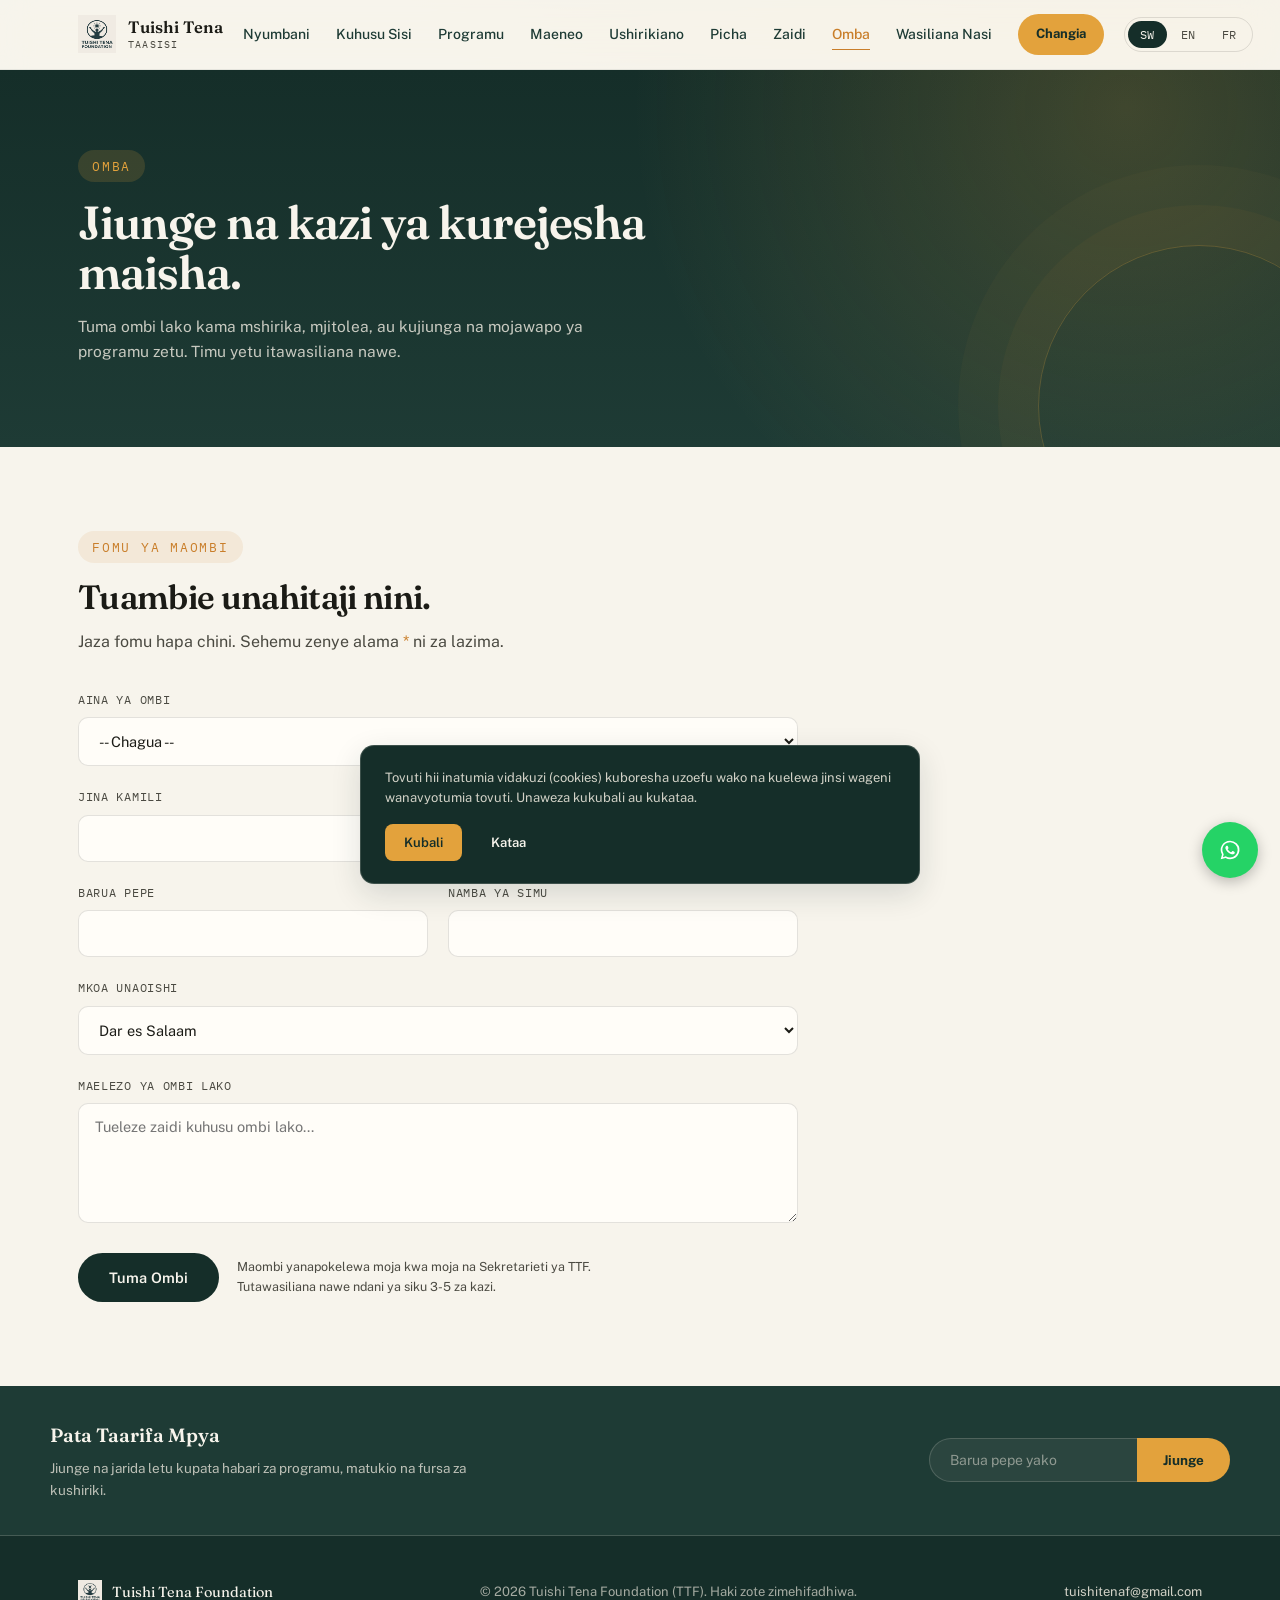
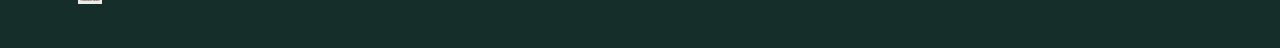
<file: apply.html>
<!DOCTYPE html>
<html lang="sw">
<head>
<meta charset="UTF-8">
<meta name="viewport" content="width=device-width, initial-scale=1.0">
<title>Fomu ya Maombi | Tuishi Tena Foundation</title>
<meta name="description" content="Omba kushirikiana na Tuishi Tena Foundation kama mshirika, mjitolea, au kujiunga na mojawapo ya programu zetu.">
<link rel="canonical" href="https://tuishitenafoundation.org/apply.html">
<meta property="og:type" content="website">
<meta property="og:title" content="Fomu ya Maombi | Tuishi Tena Foundation">
<meta property="og:description" content="Omba kushirikiana na Tuishi Tena Foundation kama mshirika, mjitolea, au kujiunga na mojawapo ya programu zetu.">
<meta property="og:image" content="https://images.unsplash.com/photo-1723270868972-fed4b06feae4?auto=format&fit=crop&w=1200&q=80">
<meta property="og:site_name" content="Tuishi Tena Foundation">
<meta property="og:locale" content="sw_TZ">
<meta property="og:locale:alternate" content="en_US">
<meta property="og:locale:alternate" content="fr_FR">
<meta name="twitter:card" content="summary_large_image">
<meta name="twitter:title" content="Fomu ya Maombi | Tuishi Tena Foundation">
<meta name="twitter:description" content="Omba kushirikiana na Tuishi Tena Foundation kama mshirika, mjitolea, au kujiunga na mojawapo ya programu zetu.">
<meta name="twitter:image" content="https://images.unsplash.com/photo-1723270868972-fed4b06feae4?auto=format&fit=crop&w=1200&q=80">
<link rel="icon" href="assets/favicon.ico" sizes="any">
<link rel="icon" type="image/png" sizes="32x32" href="assets/favicon-32.png">
<link rel="apple-touch-icon" href="assets/apple-touch-icon.png">
<link rel="preconnect" href="https://fonts.googleapis.com">
<link href="https://fonts.googleapis.com/css2?family=Fraunces:ital,opsz,wght@0,9..144,300;0,9..144,500;0,9..144,600;0,9..144,700;1,9..144,500&family=Public+Sans:wght@400;500;600;700&family=IBM+Plex+Mono:wght@400;500&display=swap" rel="stylesheet">
<link rel="stylesheet" href="assets/style.css">
<script type="application/ld+json">
{
  "@context": "https://schema.org",
  "@type": "BreadcrumbList",
  "itemListElement": [
    {"@type": "ListItem", "position": 1, "name": "Nyumbani", "item": "https://tuishitenafoundation.org/"},
    {"@type": "ListItem", "position": 2, "name": "Omba", "item": "https://tuishitenafoundation.org/apply.html"}
  ]
}
</script>
<link rel="stylesheet" href="assets/modern.css">
</head>
<body>
<a href="#main" class="skip-link" data-i18n="skip_link">Nenda kwenye maudhui makuu</a>

<header>
  <div class="nav">
    <a href="index.html" class="brand">
      <img src="assets/logo.png" alt="Tuishi Tena Foundation logo">
      <div class="brand-text">Tuishi Tena<span data-i18n="brand_sub">Taasisi</span></div>
    </a>
    <nav class="links">
      <a href="index.html" data-i18n="nav_home">Nyumbani</a>
      <a href="about.html" data-i18n="nav_about">Kuhusu Sisi</a>
      <a href="programs.html" data-i18n="nav_programs">Programu</a>
      <a href="regions.html" data-i18n="nav_regions">Maeneo</a>
      <a href="partners.html" data-i18n="nav_partners">Ushirikiano</a>
      <a href="gallery.html" data-i18n="nav_gallery">Picha</a>
      <div class="nav-dropdown" id="navMore">
        <button class="nav-dropdown-toggle" type="button" aria-expanded="false" data-i18n="nav_more">Zaidi <svg viewBox="0 0 12 8"><path d="M1 1l5 5 5-5"/></svg></button>
        <div class="nav-dropdown-menu">
          <a href="governance.html" data-i18n="nav_governance">Uongozi</a>
          <a href="news.html" data-i18n="nav_news">Habari</a>
          <a href="careers.html" data-i18n="nav_careers">Kazi</a>
        </div>
      </div>
      <a href="apply.html" class="current" data-i18n="nav_apply">Omba</a>
      <a href="contact.html" data-i18n="nav_contact">Wasiliana Nasi</a>
      <a href="contact.html#donate" class="nav-donate js-donate-trigger" data-i18n="nav_donate">Changia</a>
    </nav>
    <div class="lang-switch" aria-label="Chagua Lugha / Choose Language / Choisir la Langue">
      <button class="lang-btn" data-lang="sw">SW</button>
      <button class="lang-btn" data-lang="en">EN</button>
      <button class="lang-btn" data-lang="fr">FR</button>
    </div>
    <button class="burger" id="burgerBtn" aria-label="Fungua menyu">
      <span></span><span></span><span></span>
    </button>
  </div>
  <div class="mobile-menu" id="mobileMenu">
    <a href="index.html" data-i18n="nav_home">Nyumbani</a>
    <a href="about.html" data-i18n="nav_about">Kuhusu Sisi</a>
    <a href="programs.html" data-i18n="nav_programs">Programu</a>
    <a href="regions.html" data-i18n="nav_regions">Maeneo</a>
    <a href="partners.html" data-i18n="nav_partners">Ushirikiano</a>
    <a href="governance.html" data-i18n="nav_governance">Uongozi</a>
    <a href="news.html" data-i18n="nav_news">Habari</a>
    <a href="gallery.html" data-i18n="nav_gallery">Picha</a>
    <a href="careers.html" data-i18n="nav_careers">Kazi</a>
    <a href="apply.html" class="current" data-i18n="nav_apply">Omba</a>
    <a href="contact.html" data-i18n="nav_contact">Wasiliana Nasi</a>
    <a href="contact.html#donate" class="mobile-donate js-donate-trigger" data-i18n="nav_donate">Changia</a>
    <div class="mobile-lang">
      <button class="lang-btn" data-lang="sw">SW</button>
      <button class="lang-btn" data-lang="en">EN</button>
      <button class="lang-btn" data-lang="fr">FR</button>
    </div>
  </div>
</header>

<main id="main">

<section class="page-hero">
  <div class="wrap">
    <div class="eyebrow on-dark" data-i18n="apply_hero_eyebrow">Omba</div>
    <h1 data-i18n="apply_hero_title">Jiunge na kazi ya kurejesha maisha.</h1>
    <p data-i18n="apply_hero_sub">Tuma ombi lako kama mshirika, mjitolea, au kujiunga na mojawapo ya programu zetu. Timu yetu itawasiliana nawe.</p>
  </div>
</section>

<section id="apply">
  <div class="wrap">
    <div class="eyebrow" data-i18n="apply_eyebrow">Fomu ya Maombi</div>
    <h2 style="font-size:2.1rem; margin-top:16px; max-width:560px;" data-i18n="apply_h2">Tuambie unahitaji nini.</h2>
    <p style="max-width:560px; color:var(--ink-soft); margin-top:14px;" data-i18n="apply_p">Jaza fomu hapa chini. Sehemu zenye alama <span class="req" style="color:var(--dawn-deep);">*</span> ni za lazima.</p>

    <form class="app-form" action="https://formsubmit.co/tuishitenaf@gmail.com" method="POST" id="applyForm">
      <input type="hidden" name="_subject" value="Ombi Jipya Kutoka Tovuti - Tuishi Tena Foundation">
      <input type="hidden" name="_template" value="table">
      <input type="hidden" name="_captcha" value="false">
      <input type="hidden" name="_next" value="https://tuishitenafoundation.org/apply.html?sent=true">
      <input type="text" name="_honey" class="form-honey" tabindex="-1" autocomplete="off">

      <div class="form-field">
        <label for="appType" data-i18n="apply_field_type">Aina ya Ombi <span class="req">*</span></label>
        <select id="appType" name="Aina ya Ombi" required>
          <option value="" data-i18n="apply_type_placeholder">-- Chagua --</option>
          <option value="Ushirikiano (Partnership)" data-i18n="apply_type_partner">Ushirikiano (Partnership)</option>
          <option value="Kujitolea (Volunteer)" data-i18n="apply_type_volunteer">Kujitolea (Volunteer)</option>
          <option value="Kujiunga na Programu" data-i18n="apply_type_program">Kujiunga na Programu</option>
          <option value="Nyingine" data-i18n="apply_type_other">Nyingine</option>
        </select>
      </div>

      <div class="form-row">
        <div class="form-field">
          <label for="appName" data-i18n="apply_field_name">Jina Kamili <span class="req">*</span></label>
          <input type="text" id="appName" name="Jina Kamili" required>
        </div>
        <div class="form-field">
          <label for="appOrg" data-i18n="apply_field_org">Jina la Taasisi (kama lipo)</label>
          <input type="text" id="appOrg" name="Jina la Taasisi">
        </div>
      </div>

      <div class="form-row">
        <div class="form-field">
          <label for="appEmail" data-i18n="apply_field_email">Barua Pepe <span class="req">*</span></label>
          <input type="email" id="appEmail" name="Barua Pepe" required>
        </div>
        <div class="form-field">
          <label for="appPhone" data-i18n="apply_field_phone">Namba ya Simu <span class="req">*</span></label>
          <input type="tel" id="appPhone" name="Namba ya Simu" required>
        </div>
      </div>

      <div class="form-field">
        <label for="appRegion" data-i18n="apply_field_region">Mkoa Unaoishi</label>
        <select id="appRegion" name="Mkoa">
          <option value="Dar es Salaam">Dar es Salaam</option>
          <option value="Pwani">Pwani</option>
          <option value="Morogoro">Morogoro</option>
          <option value="Mkoa Mwingine" data-i18n="apply_region_other">Mkoa Mwingine</option>
        </select>
      </div>

      <div class="form-field">
        <label for="appMsg" data-i18n="apply_field_message">Maelezo ya Ombi Lako <span class="req">*</span></label>
        <textarea id="appMsg" name="Maelezo" required placeholder="" data-i18n-placeholder="apply_msg_placeholder"></textarea>
      </div>

      <div class="form-submit-row">
        <button type="submit" class="btn btn-dark" data-i18n="apply_submit">Tuma Ombi</button>
        <div class="form-note" data-i18n="apply_note">Maombi yanapokelewa moja kwa moja na Sekretarieti ya TTF. Tutawasiliana nawe ndani ya siku 3-5 za kazi.</div>
      </div>
    </form>
  </div>
</section>

</main>

<div class="newsletter-bar">
  <div class="wrap newsletter-inner">
    <div class="nl-text">
      <div class="nl-title" data-i18n="nl_title">Pata Taarifa Mpya</div>
      <p data-i18n="nl_desc">Jiunge na jarida letu kupata habari za programu, matukio na fursa za kushiriki.</p>
    </div>
    <div>
      <form class="nl-form" id="newsletterForm">
        <input type="email" id="newsletterEmail" required placeholder="Barua pepe yako" data-i18n-placeholder="nl_placeholder">
        <button type="submit" data-i18n="nl_button">Jiunge</button>
      </form>
      <div class="nl-msg" id="newsletterMsg" data-i18n="nl_success">Asante! Barua pepe yako ya utumaji imefunguliwa &mdash; tuma ili kukamilisha kujiunga.</div>
    </div>
  </div>
</div>
<footer>
  <div class="wrap">
    <div class="fbrand">
      <img src="assets/logo.png" alt="TTF logo">
      Tuishi Tena Foundation
    </div>
    <div>&copy; 2026 Tuishi Tena Foundation (TTF). <span data-i18n="footer_rights">Haki zote zimehifadhiwa.</span></div>
    <div><a href="mailto:tuishitenaf@gmail.com">tuishitenaf@gmail.com</a></div>
  </div>
</footer>

<div class="modal-overlay" id="donateModal" aria-hidden="true">
  <div class="modal-box" role="dialog" aria-modal="true" aria-labelledby="donateModalTitle">
    <div class="modal-header">
      <div class="eyebrow on-dark" data-i18n="modal_eyebrow">Changia</div>
      <h3 id="donateModalTitle" data-i18n="modal_title">Chagua Njia ya Malipo</h3>
      <button class="modal-close" id="donateModalClose" aria-label="Funga" type="button">
        <svg viewBox="0 0 24 24" stroke-width="2"><path d="M4 4l16 16M20 4L4 20"/></svg>
      </button>
    </div>
    <div class="modal-body">
      <p data-i18n="modal_intro">Malipo ya moja kwa moja mtandaoni yanakamilishwa. Kwa sasa, bofya njia unayopendelea na tutakuwasiliana ndani ya siku moja ya kazi.</p>

      <a class="pm-option" href="mailto:tuishitenaf@gmail.com?subject=Nataka%20kuchangia%20kwa%20Kadi%20(Visa%2FMastercard)">
        <div class="pm-icon"><svg viewBox="0 0 24 24" stroke-width="1.6"><rect x="2" y="5" width="20" height="14" rx="2"/><path d="M2 10h20"/></svg></div>
        <div class="pm-text">
          <div class="pmt" data-i18n="modal_card_title">Kadi ya Benki (Visa / Mastercard)</div>
          <div class="pms" data-i18n="modal_card_sub">Malipo ya kadi mtandaoni</div>
        </div>
        <div class="pm-badge" data-i18n="modal_badge_soon">Hivi Karibuni</div>
      </a>

      <a class="pm-option" href="mailto:tuishitenaf@gmail.com?subject=Nataka%20kuchangia%20kwa%20M-Pesa%2FMobile%20Money">
        <div class="pm-icon"><svg viewBox="0 0 24 24" stroke-width="1.6"><rect x="6" y="2" width="12" height="20" rx="2"/><path d="M11 18h2"/></svg></div>
        <div class="pm-text">
          <div class="pmt" data-i18n="modal_mpesa_title">M-Pesa / Tigo Pesa / Airtel Money</div>
          <div class="pms" data-i18n="modal_mpesa_sub">Tutakupa namba sahihi ya kuchangia</div>
        </div>
        <div class="pm-badge" data-i18n="modal_badge_contact">Wasiliana Nasi</div>
      </a>

      <a class="pm-option" href="mailto:tuishitenaf@gmail.com?subject=Nataka%20kuchangia%20kwa%20Uhamisho%20wa%20Benki">
        <div class="pm-icon"><svg viewBox="0 0 24 24" stroke-width="1.6"><path d="M3 10l9-6 9 6"/><path d="M4 10v9h16v-9"/><path d="M9 21v-6h6v6"/></svg></div>
        <div class="pm-text">
          <div class="pmt" data-i18n="modal_bank_title">Uhamisho wa Benki</div>
          <div class="pms" data-i18n="modal_bank_sub">Tutakutumia taarifa za akaunti</div>
        </div>
        <div class="pm-badge" data-i18n="modal_badge_contact">Wasiliana Nasi</div>
      </a>

      <div class="modal-fallback" data-i18n="modal_fallback">Maswali? Piga <a href="tel:+255746211074">+255 746 211 074</a> au tuma barua pepe <a href="mailto:tuishitenaf@gmail.com">tuishitenaf@gmail.com</a></div>
    </div>
  </div>
</div>

<div class="cookie-banner" id="cookieBanner" role="dialog" aria-live="polite" aria-label="Idhini ya Vidakuzi">
  <p data-i18n="cookie_text">Tovuti hii inatumia vidakuzi (cookies) kuboresha uzoefu wako na kuelewa jinsi wageni wanavyotumia tovuti. Unaweza kukubali au kukataa.</p>
  <div class="cookie-actions">
    <button class="cookie-accept" id="cookieAccept" data-i18n="cookie_accept">Kubali</button>
    <button class="cookie-decline" id="cookieDecline" data-i18n="cookie_decline">Kataa</button>
  </div>
</div>

<a class="whatsapp-float" href="https://wa.me/255746211074?text=Habari%2C%20ningependa%20kupata%20taarifa%20zaidi%20kuhusu%20Tuishi%20Tena%20Foundation" target="_blank" rel="noopener" aria-label="Wasiliana kupitia WhatsApp">
  <svg viewBox="0 0 24 24"><path d="M17.6 6.32A7.85 7.85 0 0 0 12.05 4a7.94 7.94 0 0 0-6.9 11.9L4 20l4.2-1.1a7.9 7.9 0 0 0 3.85 1h.01a7.94 7.94 0 0 0 5.6-13.58zm-5.55 12.2h-.01a6.6 6.6 0 0 1-3.36-.92l-.24-.14-2.5.65.67-2.44-.16-.25a6.58 6.58 0 0 1 10.2-8.2 6.53 6.53 0 0 1 1.94 4.66 6.6 6.6 0 0 1-6.54 6.64zm3.6-4.93c-.2-.1-1.17-.58-1.35-.64-.18-.07-.31-.1-.45.1-.13.2-.5.64-.62.77-.11.13-.23.14-.42.05a5.4 5.4 0 0 1-1.6-.98 6 6 0 0 1-1.1-1.37c-.12-.2 0-.3.09-.4.09-.1.2-.24.3-.36.1-.12.13-.2.2-.33.06-.13.03-.25-.02-.35-.05-.1-.45-1.08-.61-1.48-.16-.39-.33-.33-.45-.34h-.38c-.13 0-.35.05-.53.25-.18.2-.7.68-.7 1.66 0 .98.72 1.92.82 2.06.1.13 1.4 2.15 3.4 3 .48.2.85.33 1.14.42.48.15.92.13 1.26.08.39-.06 1.17-.48 1.34-.94.16-.46.16-.86.11-.94-.05-.09-.18-.14-.38-.24z"/></svg>
</a>

<script src="assets/i18n.js"></script>
<script src="assets/ui.js" defer></script>
</body>
</html>
</file>
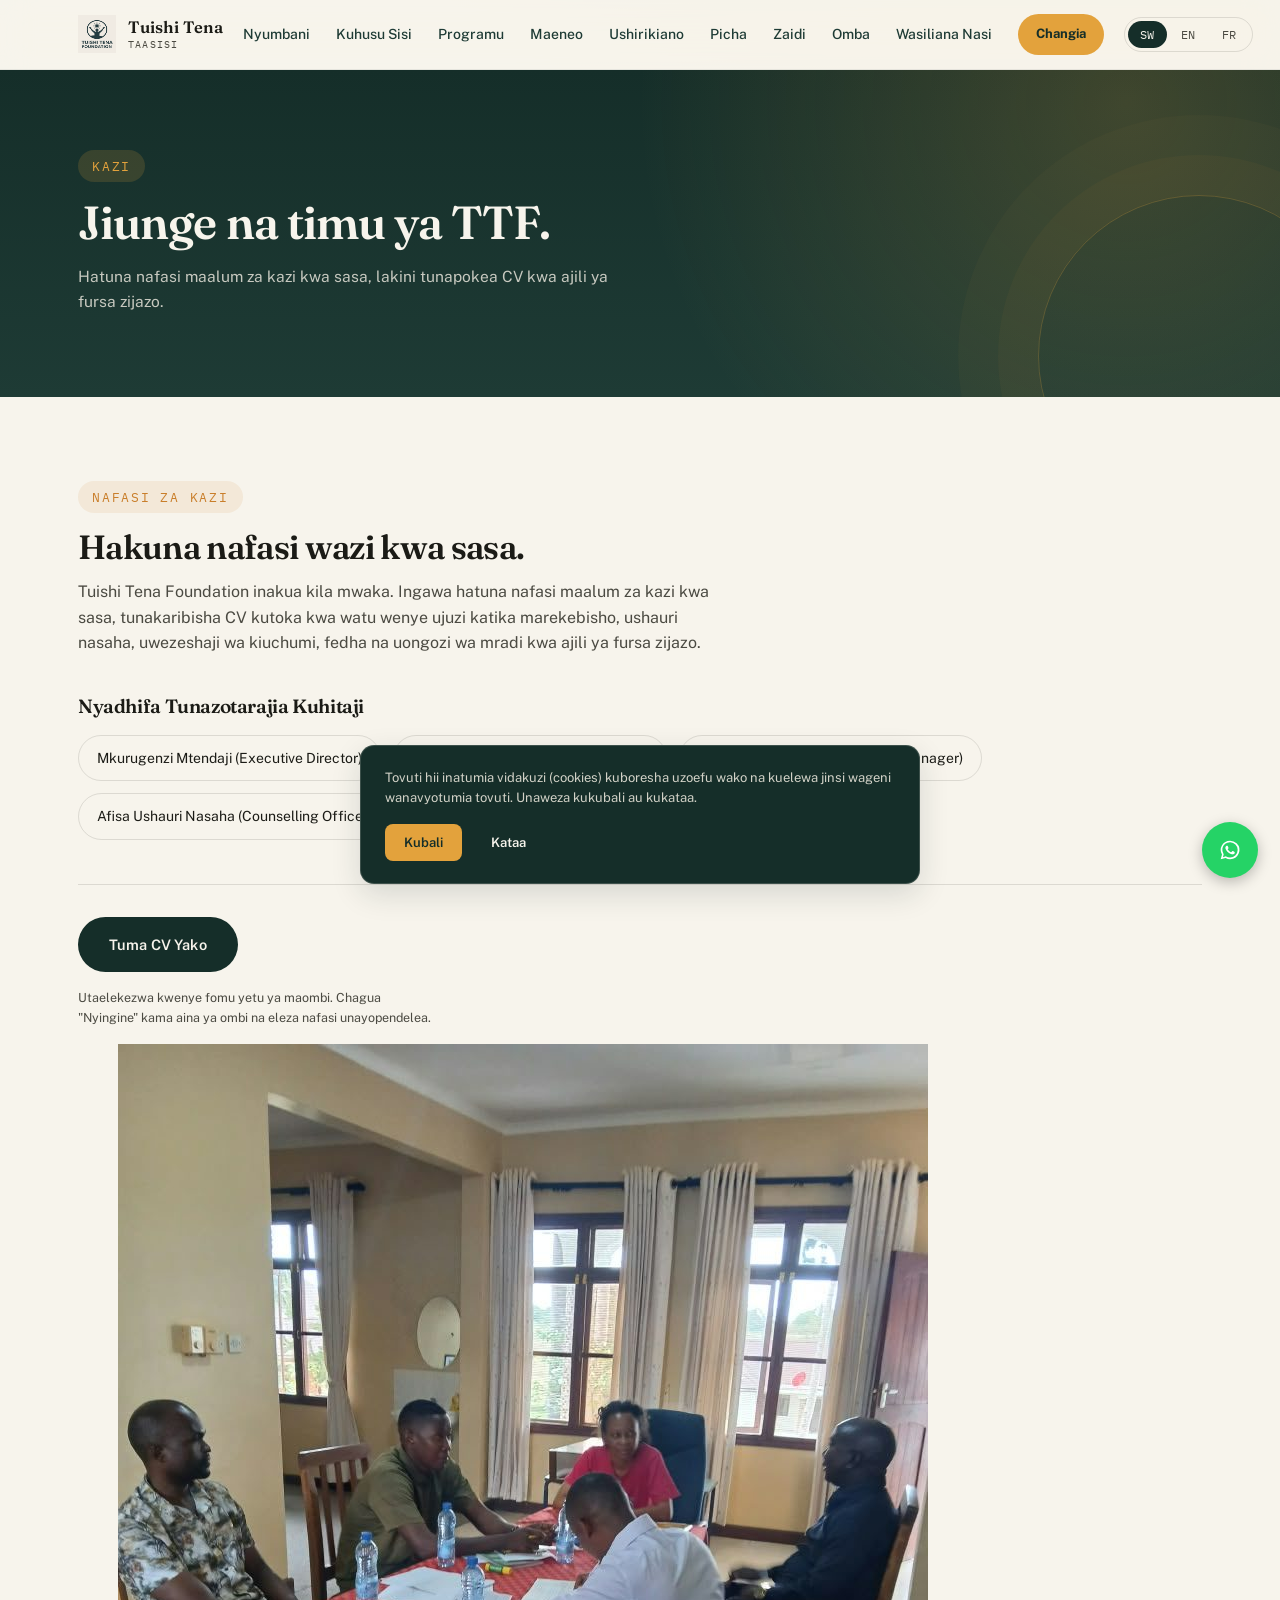
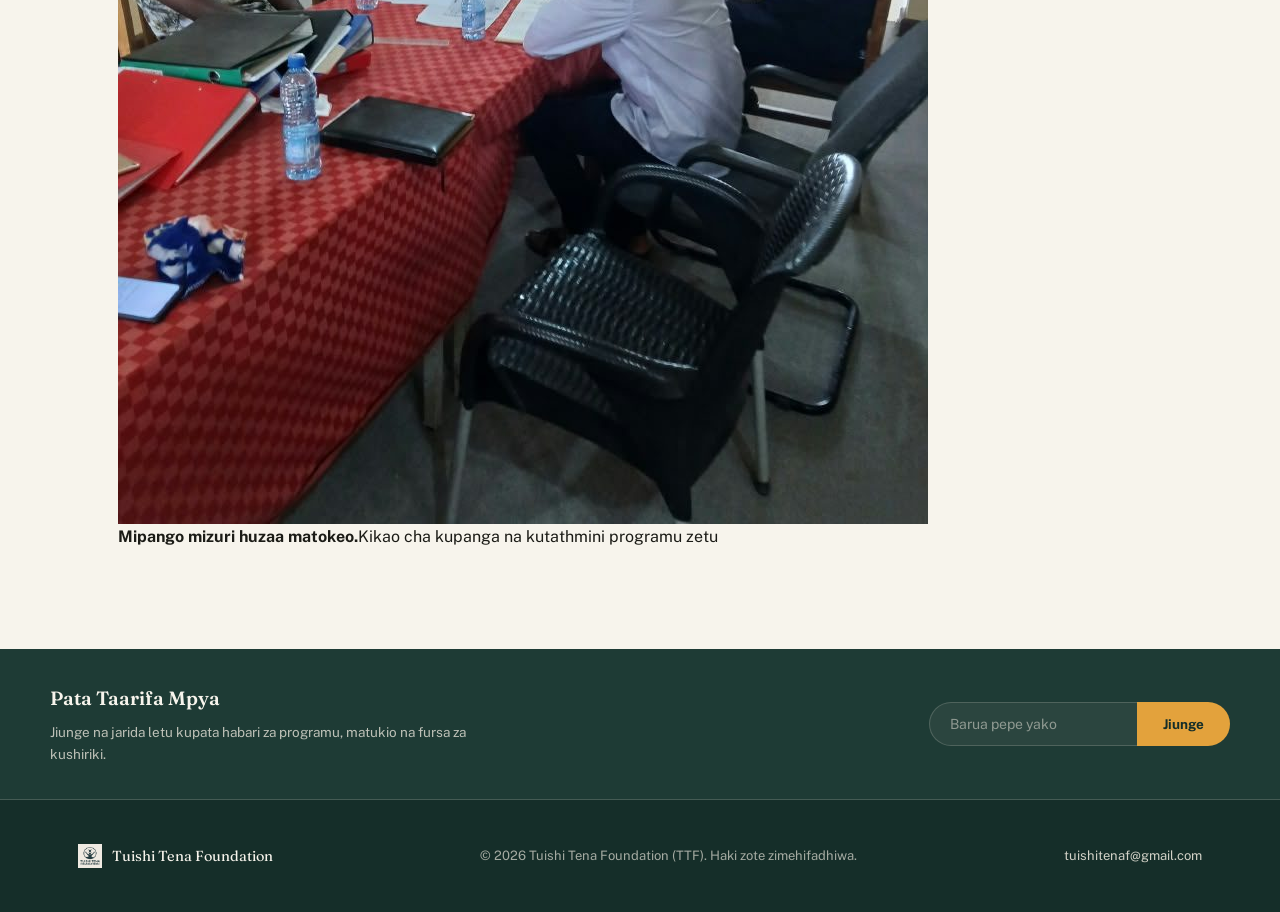
<file: careers.html>
<!DOCTYPE html>
<html lang="sw">
<head>
<meta charset="UTF-8">
<meta name="viewport" content="width=device-width, initial-scale=1.0">
<title>Kazi | Tuishi Tena Foundation</title>
<meta name="description" content="Nafasi za kazi na fursa za kujitolea katika Tuishi Tena Foundation.">
<meta property="og:type" content="website">
<meta property="og:title" content="Kazi | Tuishi Tena Foundation">
<meta property="og:description" content="Nafasi za kazi na fursa za kujitolea katika Tuishi Tena Foundation.">
<meta property="og:image" content="https://images.unsplash.com/photo-1723270868972-fed4b06feae4?auto=format&fit=crop&w=1200&q=80">
<meta property="og:site_name" content="Tuishi Tena Foundation">
<meta property="og:locale" content="sw_TZ">
<meta property="og:locale:alternate" content="en_US">
<meta property="og:locale:alternate" content="fr_FR">
<meta name="twitter:card" content="summary_large_image">
<meta name="twitter:title" content="Kazi | Tuishi Tena Foundation">
<meta name="twitter:description" content="Nafasi za kazi na fursa za kujitolea katika Tuishi Tena Foundation.">
<meta name="twitter:image" content="https://images.unsplash.com/photo-1723270868972-fed4b06feae4?auto=format&fit=crop&w=1200&q=80">
<link rel="canonical" href="https://tuishitenafoundation.org/careers.html">
<link rel="icon" href="assets/favicon.ico" sizes="any">
<link rel="icon" type="image/png" sizes="32x32" href="assets/favicon-32.png">
<link rel="apple-touch-icon" href="assets/apple-touch-icon.png">
<link rel="preconnect" href="https://fonts.googleapis.com">
<link href="https://fonts.googleapis.com/css2?family=Fraunces:ital,opsz,wght@0,9..144,300;0,9..144,500;0,9..144,600;0,9..144,700;1,9..144,500&family=Public+Sans:wght@400;500;600;700&family=IBM+Plex+Mono:wght@400;500&display=swap" rel="stylesheet">
<link rel="stylesheet" href="assets/style.css">
<script type="application/ld+json">
{
  "@context": "https://schema.org",
  "@type": "BreadcrumbList",
  "itemListElement": [
    {"@type": "ListItem", "position": 1, "name": "Nyumbani", "item": "https://tuishitenafoundation.org/"},
    {"@type": "ListItem", "position": 2, "name": "Kazi", "item": "https://tuishitenafoundation.org/careers.html"}
  ]
}
</script>
<link rel="stylesheet" href="assets/modern.css">
</head>
<body>
<a href="#main" class="skip-link" data-i18n="skip_link">Nenda kwenye maudhui makuu</a>

<header>
  <div class="nav">
    <a href="index.html" class="brand">
      <img src="assets/logo.png" alt="Tuishi Tena Foundation logo">
      <div class="brand-text">Tuishi Tena<span data-i18n="brand_sub">Taasisi</span></div>
    </a>
    <nav class="links">
      <a href="index.html" data-i18n="nav_home">Nyumbani</a>
      <a href="about.html" data-i18n="nav_about">Kuhusu Sisi</a>
      <a href="programs.html" data-i18n="nav_programs">Programu</a>
      <a href="regions.html" data-i18n="nav_regions">Maeneo</a>
      <a href="partners.html" data-i18n="nav_partners">Ushirikiano</a>
      <a href="gallery.html" data-i18n="nav_gallery">Picha</a>
      <div class="nav-dropdown" id="navMore">
        <button class="nav-dropdown-toggle" type="button" aria-expanded="false" data-i18n="nav_more">Zaidi <svg viewBox="0 0 12 8"><path d="M1 1l5 5 5-5"/></svg></button>
        <div class="nav-dropdown-menu">
          <a href="governance.html" data-i18n="nav_governance">Uongozi</a>
          <a href="news.html" data-i18n="nav_news">Habari</a>
          <a href="careers.html" class="current" data-i18n="nav_careers">Kazi</a>
        </div>
      </div>
      <a href="apply.html" data-i18n="nav_apply">Omba</a>
      <a href="contact.html" data-i18n="nav_contact">Wasiliana Nasi</a>
      <a href="contact.html#donate" class="nav-donate js-donate-trigger" data-i18n="nav_donate">Changia</a>
    </nav>
    <div class="lang-switch" aria-label="Chagua Lugha / Choose Language / Choisir la Langue">
      <button class="lang-btn" data-lang="sw">SW</button>
      <button class="lang-btn" data-lang="en">EN</button>
      <button class="lang-btn" data-lang="fr">FR</button>
    </div>
    <button class="burger" id="burgerBtn" aria-label="Fungua menyu">
      <span></span><span></span><span></span>
    </button>
  </div>
  <div class="mobile-menu" id="mobileMenu">
    <a href="index.html" data-i18n="nav_home">Nyumbani</a>
    <a href="about.html" data-i18n="nav_about">Kuhusu Sisi</a>
    <a href="programs.html" data-i18n="nav_programs">Programu</a>
    <a href="regions.html" data-i18n="nav_regions">Maeneo</a>
    <a href="partners.html" data-i18n="nav_partners">Ushirikiano</a>
    <a href="governance.html" data-i18n="nav_governance">Uongozi</a>
    <a href="news.html" data-i18n="nav_news">Habari</a>
    <a href="gallery.html" data-i18n="nav_gallery">Picha</a>
    <a href="careers.html" class="current" data-i18n="nav_careers">Kazi</a>
    <a href="apply.html" data-i18n="nav_apply">Omba</a>
    <a href="contact.html" data-i18n="nav_contact">Wasiliana Nasi</a>
    <a href="contact.html#donate" class="mobile-donate js-donate-trigger" data-i18n="nav_donate">Changia</a>
    <div class="mobile-lang">
      <button class="lang-btn" data-lang="sw">SW</button>
      <button class="lang-btn" data-lang="en">EN</button>
      <button class="lang-btn" data-lang="fr">FR</button>
    </div>
  </div>
</header>

<main id="main">
<section class="page-hero">
  <div class="wrap">
    <div class="eyebrow on-dark" data-i18n="careers_hero_eyebrow">Kazi</div>
    <h1 data-i18n="careers_hero_title">Jiunge na timu ya TTF.</h1>
    <p data-i18n="careers_hero_sub">Hatuna nafasi maalum za kazi kwa sasa, lakini tunapokea CV kwa ajili ya fursa zijazo.</p>
  </div>
</section>

<section id="careers">
  <div class="wrap">
    <div class="eyebrow" data-i18n="careers_eyebrow">Nafasi za Kazi</div>
    <h2 style="font-size:2.1rem; margin-top:16px; max-width:560px;" data-i18n="careers_h2">Hakuna nafasi wazi kwa sasa.</h2>
    <p style="max-width:640px; color:var(--ink-soft); margin-top:14px;" data-i18n="careers_p">Tuishi Tena Foundation inakua kila mwaka. Ingawa hatuna nafasi maalum za kazi kwa sasa, tunakaribisha CV kutoka kwa watu wenye ujuzi katika marekebisho, ushauri nasaha, uwezeshaji wa kiuchumi, fedha na uongozi wa mradi kwa ajili ya fursa zijazo.</p>

    <div style="margin-top:40px;">
      <h3 style="font-size:1.2rem;" data-i18n="careers_roles_h3">Nyadhifa Tunazotarajia Kuhitaji</h3>
      <div class="serve-list" style="margin-top:18px;">
        <div class="serve-tag" style="border-color:var(--line); color:var(--ink);" data-i18n="careers_role1">Mkurugenzi Mtendaji (Executive Director)</div>
        <div class="serve-tag" style="border-color:var(--line); color:var(--ink);" data-i18n="careers_role2">Meneja wa Fedha (Finance Manager)</div>
        <div class="serve-tag" style="border-color:var(--line); color:var(--ink);" data-i18n="careers_role3">Meneja wa Programu (Program Manager)</div>
        <div class="serve-tag" style="border-color:var(--line); color:var(--ink);" data-i18n="careers_role4">Afisa Ushauri Nasaha (Counselling Officer)</div>
      </div>
    </div>

    <div style="margin-top:44px; border-top:1px solid var(--line); padding-top:32px;">
      <a href="apply.html" class="btn btn-dark" data-i18n="careers_cta_btn">Tuma CV Yako</a>
      <p class="form-note" style="margin-top:16px;" data-i18n="careers_cta_note">Utaelekezwa kwenye fomu yetu ya maombi. Chagua "Nyingine" kama aina ya ombi na eleza nafasi unayopendelea.</p>
    </div>
  </div>
<div class="wrap"><figure class="ph-solo port reveal"><img src="assets/images/meeting.jpg" alt="Programme planning meeting" loading="lazy" style="object-position:center"><figcaption><b data-i18n="tag_meeting">Mipango mizuri huzaa matokeo.</b><span data-i18n="cap_meeting">Kikao cha kupanga na kutathmini programu zetu</span></figcaption></figure></div>
</section>
</main>

<div class="newsletter-bar">
  <div class="wrap newsletter-inner">
    <div class="nl-text">
      <div class="nl-title" data-i18n="nl_title">Pata Taarifa Mpya</div>
      <p data-i18n="nl_desc">Jiunge na jarida letu kupata habari za programu, matukio na fursa za kushiriki.</p>
    </div>
    <div>
      <form class="nl-form" id="newsletterForm">
        <input type="email" id="newsletterEmail" required placeholder="Barua pepe yako" data-i18n-placeholder="nl_placeholder">
        <button type="submit" data-i18n="nl_button">Jiunge</button>
      </form>
      <div class="nl-msg" id="newsletterMsg" data-i18n="nl_success">Asante! Barua pepe yako ya utumaji imefunguliwa &mdash; tuma ili kukamilisha kujiunga.</div>
    </div>
  </div>
</div>
<footer>
  <div class="wrap">
    <div class="fbrand">
      <img src="assets/logo.png" alt="TTF logo">
      Tuishi Tena Foundation
    </div>
    <div>&copy; 2026 Tuishi Tena Foundation (TTF). <span data-i18n="footer_rights">Haki zote zimehifadhiwa.</span></div>
    <div><a href="mailto:tuishitenaf@gmail.com">tuishitenaf@gmail.com</a></div>
  </div>
</footer>

<div class="modal-overlay" id="donateModal" aria-hidden="true">
  <div class="modal-box" role="dialog" aria-modal="true" aria-labelledby="donateModalTitle">
    <div class="modal-header">
      <div class="eyebrow on-dark" data-i18n="modal_eyebrow">Changia</div>
      <h3 id="donateModalTitle" data-i18n="modal_title">Chagua Njia ya Malipo</h3>
      <button class="modal-close" id="donateModalClose" aria-label="Funga" type="button">
        <svg viewBox="0 0 24 24" stroke-width="2"><path d="M4 4l16 16M20 4L4 20"/></svg>
      </button>
    </div>
    <div class="modal-body">
      <p data-i18n="modal_intro">Malipo ya moja kwa moja mtandaoni yanakamilishwa. Kwa sasa, bofya njia unayopendelea na tutakuwasiliana ndani ya siku moja ya kazi.</p>

      <a class="pm-option" href="mailto:tuishitenaf@gmail.com?subject=Nataka%20kuchangia%20kwa%20Kadi%20(Visa%2FMastercard)">
        <div class="pm-icon"><svg viewBox="0 0 24 24" stroke-width="1.6"><rect x="2" y="5" width="20" height="14" rx="2"/><path d="M2 10h20"/></svg></div>
        <div class="pm-text">
          <div class="pmt" data-i18n="modal_card_title">Kadi ya Benki (Visa / Mastercard)</div>
          <div class="pms" data-i18n="modal_card_sub">Malipo ya kadi mtandaoni</div>
        </div>
        <div class="pm-badge" data-i18n="modal_badge_soon">Hivi Karibuni</div>
      </a>

      <a class="pm-option" href="mailto:tuishitenaf@gmail.com?subject=Nataka%20kuchangia%20kwa%20M-Pesa%2FMobile%20Money">
        <div class="pm-icon"><svg viewBox="0 0 24 24" stroke-width="1.6"><rect x="6" y="2" width="12" height="20" rx="2"/><path d="M11 18h2"/></svg></div>
        <div class="pm-text">
          <div class="pmt" data-i18n="modal_mpesa_title">M-Pesa / Tigo Pesa / Airtel Money</div>
          <div class="pms" data-i18n="modal_mpesa_sub">Tutakupa namba sahihi ya kuchangia</div>
        </div>
        <div class="pm-badge" data-i18n="modal_badge_contact">Wasiliana Nasi</div>
      </a>

      <a class="pm-option" href="mailto:tuishitenaf@gmail.com?subject=Nataka%20kuchangia%20kwa%20Uhamisho%20wa%20Benki">
        <div class="pm-icon"><svg viewBox="0 0 24 24" stroke-width="1.6"><path d="M3 10l9-6 9 6"/><path d="M4 10v9h16v-9"/><path d="M9 21v-6h6v6"/></svg></div>
        <div class="pm-text">
          <div class="pmt" data-i18n="modal_bank_title">Uhamisho wa Benki</div>
          <div class="pms" data-i18n="modal_bank_sub">Tutakutumia taarifa za akaunti</div>
        </div>
        <div class="pm-badge" data-i18n="modal_badge_contact">Wasiliana Nasi</div>
      </a>

      <div class="modal-fallback" data-i18n="modal_fallback">Maswali? Piga <a href="tel:+255746211074">+255 746 211 074</a> au tuma barua pepe <a href="mailto:tuishitenaf@gmail.com">tuishitenaf@gmail.com</a></div>
    </div>
  </div>
</div>

<div class="cookie-banner" id="cookieBanner" role="dialog" aria-live="polite" aria-label="Idhini ya Vidakuzi">
  <p data-i18n="cookie_text">Tovuti hii inatumia vidakuzi (cookies) kuboresha uzoefu wako na kuelewa jinsi wageni wanavyotumia tovuti. Unaweza kukubali au kukataa.</p>
  <div class="cookie-actions">
    <button class="cookie-accept" id="cookieAccept" data-i18n="cookie_accept">Kubali</button>
    <button class="cookie-decline" id="cookieDecline" data-i18n="cookie_decline">Kataa</button>
  </div>
</div>

<a class="whatsapp-float" href="https://wa.me/255746211074?text=Habari%2C%20ningependa%20kupata%20taarifa%20zaidi%20kuhusu%20Tuishi%20Tena%20Foundation" target="_blank" rel="noopener" aria-label="Wasiliana kupitia WhatsApp">
  <svg viewBox="0 0 24 24"><path d="M17.6 6.32A7.85 7.85 0 0 0 12.05 4a7.94 7.94 0 0 0-6.9 11.9L4 20l4.2-1.1a7.9 7.9 0 0 0 3.85 1h.01a7.94 7.94 0 0 0 5.6-13.58zm-5.55 12.2h-.01a6.6 6.6 0 0 1-3.36-.92l-.24-.14-2.5.65.67-2.44-.16-.25a6.58 6.58 0 0 1 10.2-8.2 6.53 6.53 0 0 1 1.94 4.66 6.6 6.6 0 0 1-6.54 6.64zm3.6-4.93c-.2-.1-1.17-.58-1.35-.64-.18-.07-.31-.1-.45.1-.13.2-.5.64-.62.77-.11.13-.23.14-.42.05a5.4 5.4 0 0 1-1.6-.98 6 6 0 0 1-1.1-1.37c-.12-.2 0-.3.09-.4.09-.1.2-.24.3-.36.1-.12.13-.2.2-.33.06-.13.03-.25-.02-.35-.05-.1-.45-1.08-.61-1.48-.16-.39-.33-.33-.45-.34h-.38c-.13 0-.35.05-.53.25-.18.2-.7.68-.7 1.66 0 .98.72 1.92.82 2.06.1.13 1.4 2.15 3.4 3 .48.2.85.33 1.14.42.48.15.92.13 1.26.08.39-.06 1.17-.48 1.34-.94.16-.46.16-.86.11-.94-.05-.09-.18-.14-.38-.24z"/></svg>
</a>

<script src="assets/i18n.js"></script>
<script src="assets/ui.js" defer></script>
</body>
</html>
</file>
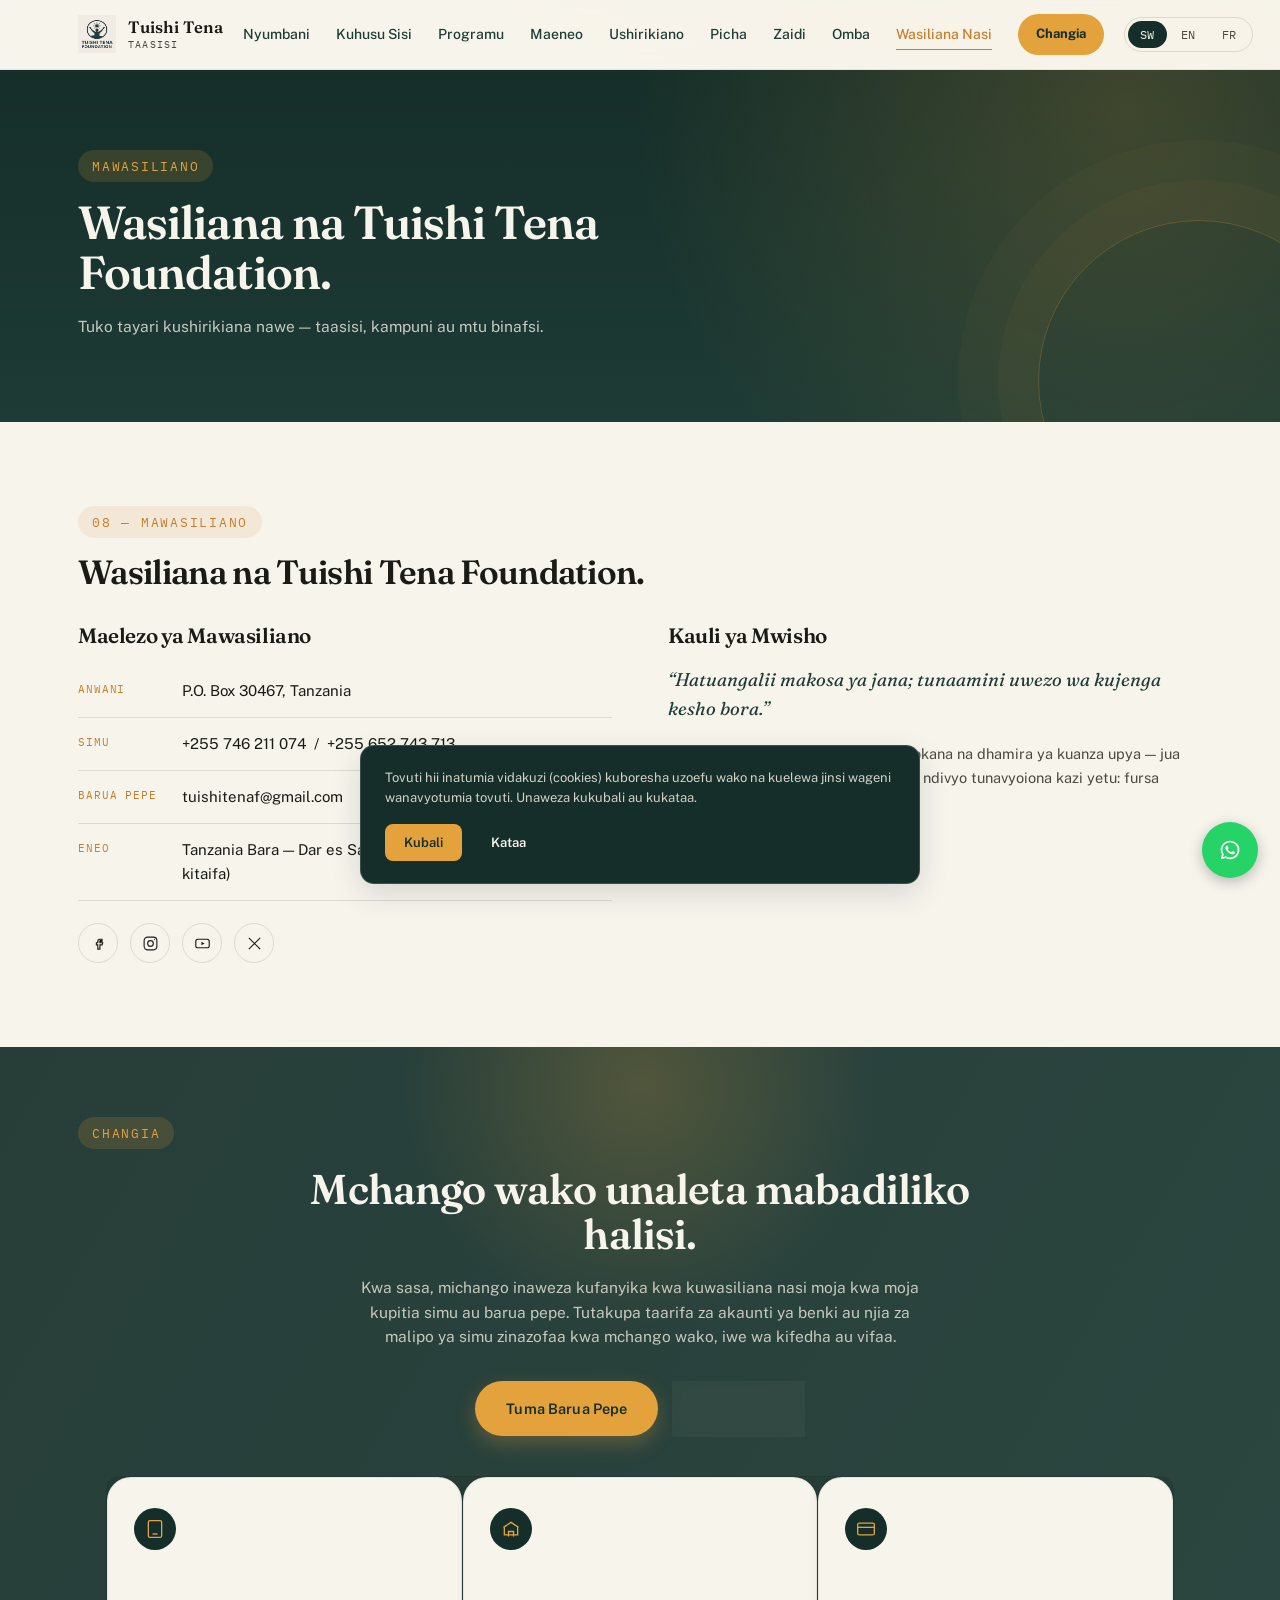
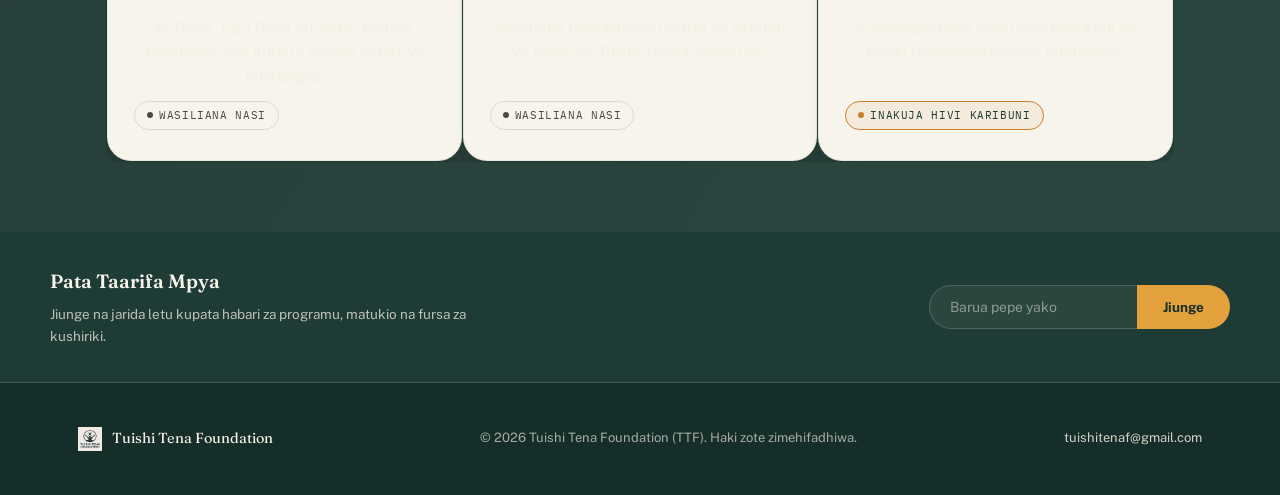
<file: contact.html>
<!DOCTYPE html>
<html lang="sw">
<head>
<meta charset="UTF-8">
<meta name="viewport" content="width=device-width, initial-scale=1.0">
<title>Wasiliana Nasi | Tuishi Tena Foundation</title>
<meta name="description" content="Wasiliana na Tuishi Tena Foundation: simu, barua pepe, anwani na mitandao ya kijamii.">
<link rel="canonical" href="https://tuishitenafoundation.org/contact.html">
<meta property="og:type" content="website">
<meta property="og:title" content="Wasiliana Nasi | Tuishi Tena Foundation">
<meta property="og:description" content="Wasiliana na Tuishi Tena Foundation: simu, barua pepe, anwani na mitandao ya kijamii.">
<meta property="og:image" content="https://images.unsplash.com/photo-1723270868972-fed4b06feae4?auto=format&fit=crop&w=1200&q=80">
<meta property="og:site_name" content="Tuishi Tena Foundation">
<meta property="og:locale" content="sw_TZ">
<meta property="og:locale:alternate" content="en_US">
<meta property="og:locale:alternate" content="fr_FR">
<meta name="twitter:card" content="summary_large_image">
<meta name="twitter:title" content="Wasiliana Nasi | Tuishi Tena Foundation">
<meta name="twitter:description" content="Wasiliana na Tuishi Tena Foundation: simu, barua pepe, anwani na mitandao ya kijamii.">
<meta name="twitter:image" content="https://images.unsplash.com/photo-1723270868972-fed4b06feae4?auto=format&fit=crop&w=1200&q=80">
<link rel="icon" href="assets/favicon.ico" sizes="any">
<link rel="icon" type="image/png" sizes="32x32" href="assets/favicon-32.png">
<link rel="apple-touch-icon" href="assets/apple-touch-icon.png">
<link rel="preconnect" href="https://fonts.googleapis.com">
<link href="https://fonts.googleapis.com/css2?family=Fraunces:ital,opsz,wght@0,9..144,300;0,9..144,500;0,9..144,600;0,9..144,700;1,9..144,500&family=Public+Sans:wght@400;500;600;700&family=IBM+Plex+Mono:wght@400;500&display=swap" rel="stylesheet">
<link rel="stylesheet" href="assets/style.css">
<script type="application/ld+json">
{
  "@context": "https://schema.org",
  "@type": "BreadcrumbList",
  "itemListElement": [
    {"@type": "ListItem", "position": 1, "name": "Nyumbani", "item": "https://tuishitenafoundation.org/"},
    {"@type": "ListItem", "position": 2, "name": "Wasiliana Nasi", "item": "https://tuishitenafoundation.org/contact.html"}
  ]
}
</script>
<link rel="stylesheet" href="assets/modern.css">
</head>
<body>
<a href="#main" class="skip-link" data-i18n="skip_link">Nenda kwenye maudhui makuu</a>

<header>
  <div class="nav">
    <a href="index.html" class="brand">
      <img src="assets/logo.png" alt="Tuishi Tena Foundation logo">
      <div class="brand-text">Tuishi Tena<span data-i18n="brand_sub">Taasisi</span></div>
    </a>
    <nav class="links">
      <a href="index.html" data-i18n="nav_home">Nyumbani</a>
      <a href="about.html" data-i18n="nav_about">Kuhusu Sisi</a>
      <a href="programs.html" data-i18n="nav_programs">Programu</a>
      <a href="regions.html" data-i18n="nav_regions">Maeneo</a>
      <a href="partners.html" data-i18n="nav_partners">Ushirikiano</a>
      <a href="gallery.html" data-i18n="nav_gallery">Picha</a>
      <div class="nav-dropdown" id="navMore">
        <button class="nav-dropdown-toggle" type="button" aria-expanded="false" data-i18n="nav_more">Zaidi <svg viewBox="0 0 12 8"><path d="M1 1l5 5 5-5"/></svg></button>
        <div class="nav-dropdown-menu">
          <a href="governance.html" data-i18n="nav_governance">Uongozi</a>
          <a href="news.html" data-i18n="nav_news">Habari</a>
          <a href="careers.html" data-i18n="nav_careers">Kazi</a>
        </div>
      </div>
      <a href="apply.html" data-i18n="nav_apply">Omba</a>
      <a href="contact.html" class="current" data-i18n="nav_contact">Wasiliana Nasi</a>
      <a href="contact.html#donate" class="nav-donate js-donate-trigger" data-i18n="nav_donate">Changia</a>
    </nav>
    <div class="lang-switch" aria-label="Chagua Lugha / Choose Language / Choisir la Langue">
      <button class="lang-btn" data-lang="sw">SW</button>
      <button class="lang-btn" data-lang="en">EN</button>
      <button class="lang-btn" data-lang="fr">FR</button>
    </div>
    <button class="burger" id="burgerBtn" aria-label="Fungua menyu">
      <span></span><span></span><span></span>
    </button>
  </div>
  <div class="mobile-menu" id="mobileMenu">
    <a href="index.html" data-i18n="nav_home">Nyumbani</a>
    <a href="about.html" data-i18n="nav_about">Kuhusu Sisi</a>
    <a href="programs.html" data-i18n="nav_programs">Programu</a>
    <a href="regions.html" data-i18n="nav_regions">Maeneo</a>
    <a href="partners.html" data-i18n="nav_partners">Ushirikiano</a>
    <a href="governance.html" data-i18n="nav_governance">Uongozi</a>
    <a href="news.html" data-i18n="nav_news">Habari</a>
    <a href="gallery.html" data-i18n="nav_gallery">Picha</a>
    <a href="careers.html" data-i18n="nav_careers">Kazi</a>
    <a href="apply.html" data-i18n="nav_apply">Omba</a>
    <a href="contact.html" class="current" data-i18n="nav_contact">Wasiliana Nasi</a>
    <a href="contact.html#donate" class="mobile-donate js-donate-trigger" data-i18n="nav_donate">Changia</a>
    <div class="mobile-lang">
      <button class="lang-btn" data-lang="sw">SW</button>
      <button class="lang-btn" data-lang="en">EN</button>
      <button class="lang-btn" data-lang="fr">FR</button>
    </div>
  </div>
</header>

<main id="main">

<section class="page-hero">
  <div class="wrap">
    <div class="eyebrow on-dark" data-i18n="contact_hero_eyebrow">Mawasiliano</div>
    <h1 data-i18n="contact_hero_title">Wasiliana na Tuishi Tena Foundation.</h1>
    <p data-i18n="contact_hero_sub">Tuko tayari kushirikiana nawe &mdash; taasisi, kampuni au mtu binafsi.</p>
  </div>
</section>

<section id="contact">
  <div class="wrap">
    <div class="eyebrow" data-i18n="eyebrow_08">08 &mdash; Mawasiliano</div>
    <h2 style="font-size:2.1rem; margin-top:16px;" data-i18n="contact_h2">Wasiliana na Tuishi Tena Foundation.</h2>
    <div class="contact-grid">
      <div class="contact-col">
        <h3 data-i18n="contact_h3_1">Maelezo ya Mawasiliano</h3>
        <div class="contact-row"><div class="ck" data-i18n="ck_address">Anwani</div><div class="cv">P.O. Box 30467, Tanzania</div></div>
        <div class="contact-row"><div class="ck" data-i18n="ck_phone">Simu</div><div class="cv">+255 746 211 074 &nbsp;/&nbsp; +255 652 743 713</div></div>
        <div class="contact-row"><div class="ck" data-i18n="ck_email">Barua Pepe</div><div class="cv"><a href="mailto:tuishitenaf@gmail.com">tuishitenaf@gmail.com</a></div></div>
        <div class="contact-row"><div class="ck" data-i18n="ck_area">Eneo</div><div class="cv" data-i18n="cv_area">Tanzania Bara &mdash; Dar es Salaam, Pwani, Morogoro (inaenea kitaifa)</div></div>

        <div class="social-row" aria-label="Mitandao ya kijamii">
          <a href="#" aria-label="Facebook"><svg viewBox="0 0 24 24" stroke-width="1.6"><path d="M14 9h3V6h-3c-1.66 0-3 1.34-3 3v2H9v3h2v6h3v-6h3l1-3h-4v-2c0-.55.45-1 1-1z"/></svg></a>
          <a href="#" aria-label="Instagram"><svg viewBox="0 0 24 24" stroke-width="1.6"><rect x="3" y="3" width="18" height="18" rx="5"/><circle cx="12" cy="12" r="4"/><circle cx="17.5" cy="6.5" r="0.8" fill="currentColor" stroke="none"/></svg></a>
          <a href="#" aria-label="YouTube"><svg viewBox="0 0 24 24" stroke-width="1.6"><rect x="2.5" y="6" width="19" height="12" rx="3"/><path d="M10.5 9.5v5l4.5-2.5z" fill="currentColor" stroke="none"/></svg></a>
          <a href="#" aria-label="X"><svg viewBox="0 0 24 24" stroke-width="1.6"><path d="M4 4l16 16M20 4L4 20"/></svg></a>
        </div>
      </div>
      <div class="contact-col">
        <h3 data-i18n="contact_h3_2">Kauli ya Mwisho</h3>
        <p class="closing-line" data-i18n="closing_line">&ldquo;Hatuangalii makosa ya jana; tunaamini uwezo wa kujenga kesho bora.&rdquo;</p>
        <p style="color:var(--ink-soft); font-size:14.5px; margin-top:18px;" data-i18n="closing_p">Tuishi Tena Foundation ni jina linalotokana na dhamira ya kuanza upya &mdash; jua linapochomoza baada ya usiku. Hivyo ndivyo tunavyoiona kazi yetu: fursa mpya, kila siku, kwa kila mtu.</p>
      </div>
    </div>
  </div>
</section>

<section class="cta-band bg-photo" id="donate" style="--bg-img:url('https://images.unsplash.com/photo-1723270868972-fed4b06feae4?auto=format&fit=crop&w=1600&q=80');">
  <div class="wrap">
    <div class="eyebrow on-dark" style="justify-content:center;" data-i18n="donate_eyebrow">Changia</div>
    <h2 style="margin-top:18px;" data-i18n="donate_h2">Mchango wako unaleta mabadiliko halisi.</h2>
    <p data-i18n="donate_p">Kwa sasa, michango inaweza kufanyika kwa kuwasiliana nasi moja kwa moja kupitia simu au barua pepe. Tutakupa taarifa za akaunti ya benki au njia za malipo ya simu zinazofaa kwa mchango wako, iwe wa kifedha au vifaa.</p>
    <div class="hero-ctas" style="justify-content:center;">
      <a href="mailto:tuishitenaf@gmail.com?subject=Nataka%20Kuchangia" class="btn btn-solid" data-i18n="donate_btn_email">Tuma Barua Pepe</a>
      <a href="tel:+255746211074" class="btn btn-ghost" data-i18n="donate_btn_call">Piga Simu</a>
    </div>
    <div class="wrap" style="max-width:1180px; margin-top:0;">
    <div class="pay-grid">
      <div class="pay-card">
        <div class="pay-icon"><svg viewBox="0 0 24 24" stroke-width="1.6" stroke="currentColor"><rect x="4" y="2" width="16" height="20" rx="2"/><path d="M9 18h6"/></svg></div>
        <h4 data-i18n="pay1_title">Pesa za Simu (Mobile Money)</h4>
        <p data-i18n="pay1_desc">M-Pesa, Tigo Pesa au Airtel Money. Wasiliana nasi kupata namba sahihi ya kuchangia.</p>
        <div class="pay-status"><span class="dot"></span><span data-i18n="pay_status_contact">Wasiliana Nasi</span></div>
      </div>
      <div class="pay-card">
        <div class="pay-icon"><svg viewBox="0 0 24 24" stroke-width="1.6" stroke="currentColor"><path d="M3 10l9-6 9 6"/><path d="M4 10v9h16v-9"/><path d="M9 21v-6h6v6"/></svg></div>
        <h4 data-i18n="pay2_title">Uhamisho wa Benki</h4>
        <p data-i18n="pay2_desc">Wasiliana nasi kupata taarifa za akaunti ya benki ya Tuishi Tena Foundation.</p>
        <div class="pay-status"><span class="dot"></span><span data-i18n="pay_status_contact">Wasiliana Nasi</span></div>
      </div>
      <div class="pay-card">
        <div class="pay-icon"><svg viewBox="0 0 24 24" stroke-width="1.6" stroke="currentColor"><rect x="2" y="5" width="20" height="14" rx="2"/><path d="M2 10h20"/></svg></div>
        <h4 data-i18n="pay3_title">Malipo Mtandaoni (Kadi)</h4>
        <p data-i18n="pay3_desc">Kuchangia moja kwa moja kwa kadi ya benki (Visa/Mastercard) mtandaoni.</p>
        <div class="pay-status ready"><span class="dot"></span><span data-i18n="pay_status_soon">Inakuja Hivi Karibuni</span></div>
      </div>
    </div>
    </div>
  </div>
</section>

</main>

<div class="newsletter-bar">
  <div class="wrap newsletter-inner">
    <div class="nl-text">
      <div class="nl-title" data-i18n="nl_title">Pata Taarifa Mpya</div>
      <p data-i18n="nl_desc">Jiunge na jarida letu kupata habari za programu, matukio na fursa za kushiriki.</p>
    </div>
    <div>
      <form class="nl-form" id="newsletterForm">
        <input type="email" id="newsletterEmail" required placeholder="Barua pepe yako" data-i18n-placeholder="nl_placeholder">
        <button type="submit" data-i18n="nl_button">Jiunge</button>
      </form>
      <div class="nl-msg" id="newsletterMsg" data-i18n="nl_success">Asante! Barua pepe yako ya utumaji imefunguliwa &mdash; tuma ili kukamilisha kujiunga.</div>
    </div>
  </div>
</div>
<footer>
  <div class="wrap">
    <div class="fbrand">
      <img src="assets/logo.png" alt="TTF logo">
      Tuishi Tena Foundation
    </div>
    <div>&copy; 2026 Tuishi Tena Foundation (TTF). <span data-i18n="footer_rights">Haki zote zimehifadhiwa.</span></div>
    <div><a href="mailto:tuishitenaf@gmail.com">tuishitenaf@gmail.com</a></div>
  </div>
</footer>

<div class="modal-overlay" id="donateModal" aria-hidden="true">
  <div class="modal-box" role="dialog" aria-modal="true" aria-labelledby="donateModalTitle">
    <div class="modal-header">
      <div class="eyebrow on-dark" data-i18n="modal_eyebrow">Changia</div>
      <h3 id="donateModalTitle" data-i18n="modal_title">Chagua Njia ya Malipo</h3>
      <button class="modal-close" id="donateModalClose" aria-label="Funga" type="button">
        <svg viewBox="0 0 24 24" stroke-width="2"><path d="M4 4l16 16M20 4L4 20"/></svg>
      </button>
    </div>
    <div class="modal-body">
      <p data-i18n="modal_intro">Malipo ya moja kwa moja mtandaoni yanakamilishwa. Kwa sasa, bofya njia unayopendelea na tutakuwasiliana ndani ya siku moja ya kazi.</p>

      <a class="pm-option" href="mailto:tuishitenaf@gmail.com?subject=Nataka%20kuchangia%20kwa%20Kadi%20(Visa%2FMastercard)">
        <div class="pm-icon"><svg viewBox="0 0 24 24" stroke-width="1.6"><rect x="2" y="5" width="20" height="14" rx="2"/><path d="M2 10h20"/></svg></div>
        <div class="pm-text">
          <div class="pmt" data-i18n="modal_card_title">Kadi ya Benki (Visa / Mastercard)</div>
          <div class="pms" data-i18n="modal_card_sub">Malipo ya kadi mtandaoni</div>
        </div>
        <div class="pm-badge" data-i18n="modal_badge_soon">Hivi Karibuni</div>
      </a>

      <a class="pm-option" href="mailto:tuishitenaf@gmail.com?subject=Nataka%20kuchangia%20kwa%20M-Pesa%2FMobile%20Money">
        <div class="pm-icon"><svg viewBox="0 0 24 24" stroke-width="1.6"><rect x="6" y="2" width="12" height="20" rx="2"/><path d="M11 18h2"/></svg></div>
        <div class="pm-text">
          <div class="pmt" data-i18n="modal_mpesa_title">M-Pesa / Tigo Pesa / Airtel Money</div>
          <div class="pms" data-i18n="modal_mpesa_sub">Tutakupa namba sahihi ya kuchangia</div>
        </div>
        <div class="pm-badge" data-i18n="modal_badge_contact">Wasiliana Nasi</div>
      </a>

      <a class="pm-option" href="mailto:tuishitenaf@gmail.com?subject=Nataka%20kuchangia%20kwa%20Uhamisho%20wa%20Benki">
        <div class="pm-icon"><svg viewBox="0 0 24 24" stroke-width="1.6"><path d="M3 10l9-6 9 6"/><path d="M4 10v9h16v-9"/><path d="M9 21v-6h6v6"/></svg></div>
        <div class="pm-text">
          <div class="pmt" data-i18n="modal_bank_title">Uhamisho wa Benki</div>
          <div class="pms" data-i18n="modal_bank_sub">Tutakutumia taarifa za akaunti</div>
        </div>
        <div class="pm-badge" data-i18n="modal_badge_contact">Wasiliana Nasi</div>
      </a>

      <div class="modal-fallback" data-i18n="modal_fallback">Maswali? Piga <a href="tel:+255746211074">+255 746 211 074</a> au tuma barua pepe <a href="mailto:tuishitenaf@gmail.com">tuishitenaf@gmail.com</a></div>
    </div>
  </div>
</div>

<div class="cookie-banner" id="cookieBanner" role="dialog" aria-live="polite" aria-label="Idhini ya Vidakuzi">
  <p data-i18n="cookie_text">Tovuti hii inatumia vidakuzi (cookies) kuboresha uzoefu wako na kuelewa jinsi wageni wanavyotumia tovuti. Unaweza kukubali au kukataa.</p>
  <div class="cookie-actions">
    <button class="cookie-accept" id="cookieAccept" data-i18n="cookie_accept">Kubali</button>
    <button class="cookie-decline" id="cookieDecline" data-i18n="cookie_decline">Kataa</button>
  </div>
</div>

<a class="whatsapp-float" href="https://wa.me/255746211074?text=Habari%2C%20ningependa%20kupata%20taarifa%20zaidi%20kuhusu%20Tuishi%20Tena%20Foundation" target="_blank" rel="noopener" aria-label="Wasiliana kupitia WhatsApp">
  <svg viewBox="0 0 24 24"><path d="M17.6 6.32A7.85 7.85 0 0 0 12.05 4a7.94 7.94 0 0 0-6.9 11.9L4 20l4.2-1.1a7.9 7.9 0 0 0 3.85 1h.01a7.94 7.94 0 0 0 5.6-13.58zm-5.55 12.2h-.01a6.6 6.6 0 0 1-3.36-.92l-.24-.14-2.5.65.67-2.44-.16-.25a6.58 6.58 0 0 1 10.2-8.2 6.53 6.53 0 0 1 1.94 4.66 6.6 6.6 0 0 1-6.54 6.64zm3.6-4.93c-.2-.1-1.17-.58-1.35-.64-.18-.07-.31-.1-.45.1-.13.2-.5.64-.62.77-.11.13-.23.14-.42.05a5.4 5.4 0 0 1-1.6-.98 6 6 0 0 1-1.1-1.37c-.12-.2 0-.3.09-.4.09-.1.2-.24.3-.36.1-.12.13-.2.2-.33.06-.13.03-.25-.02-.35-.05-.1-.45-1.08-.61-1.48-.16-.39-.33-.33-.45-.34h-.38c-.13 0-.35.05-.53.25-.18.2-.7.68-.7 1.66 0 .98.72 1.92.82 2.06.1.13 1.4 2.15 3.4 3 .48.2.85.33 1.14.42.48.15.92.13 1.26.08.39-.06 1.17-.48 1.34-.94.16-.46.16-.86.11-.94-.05-.09-.18-.14-.38-.24z"/></svg>
</a>

<script src="assets/i18n.js"></script>
<script src="assets/ui.js" defer></script>
</body>
</html>
</file>
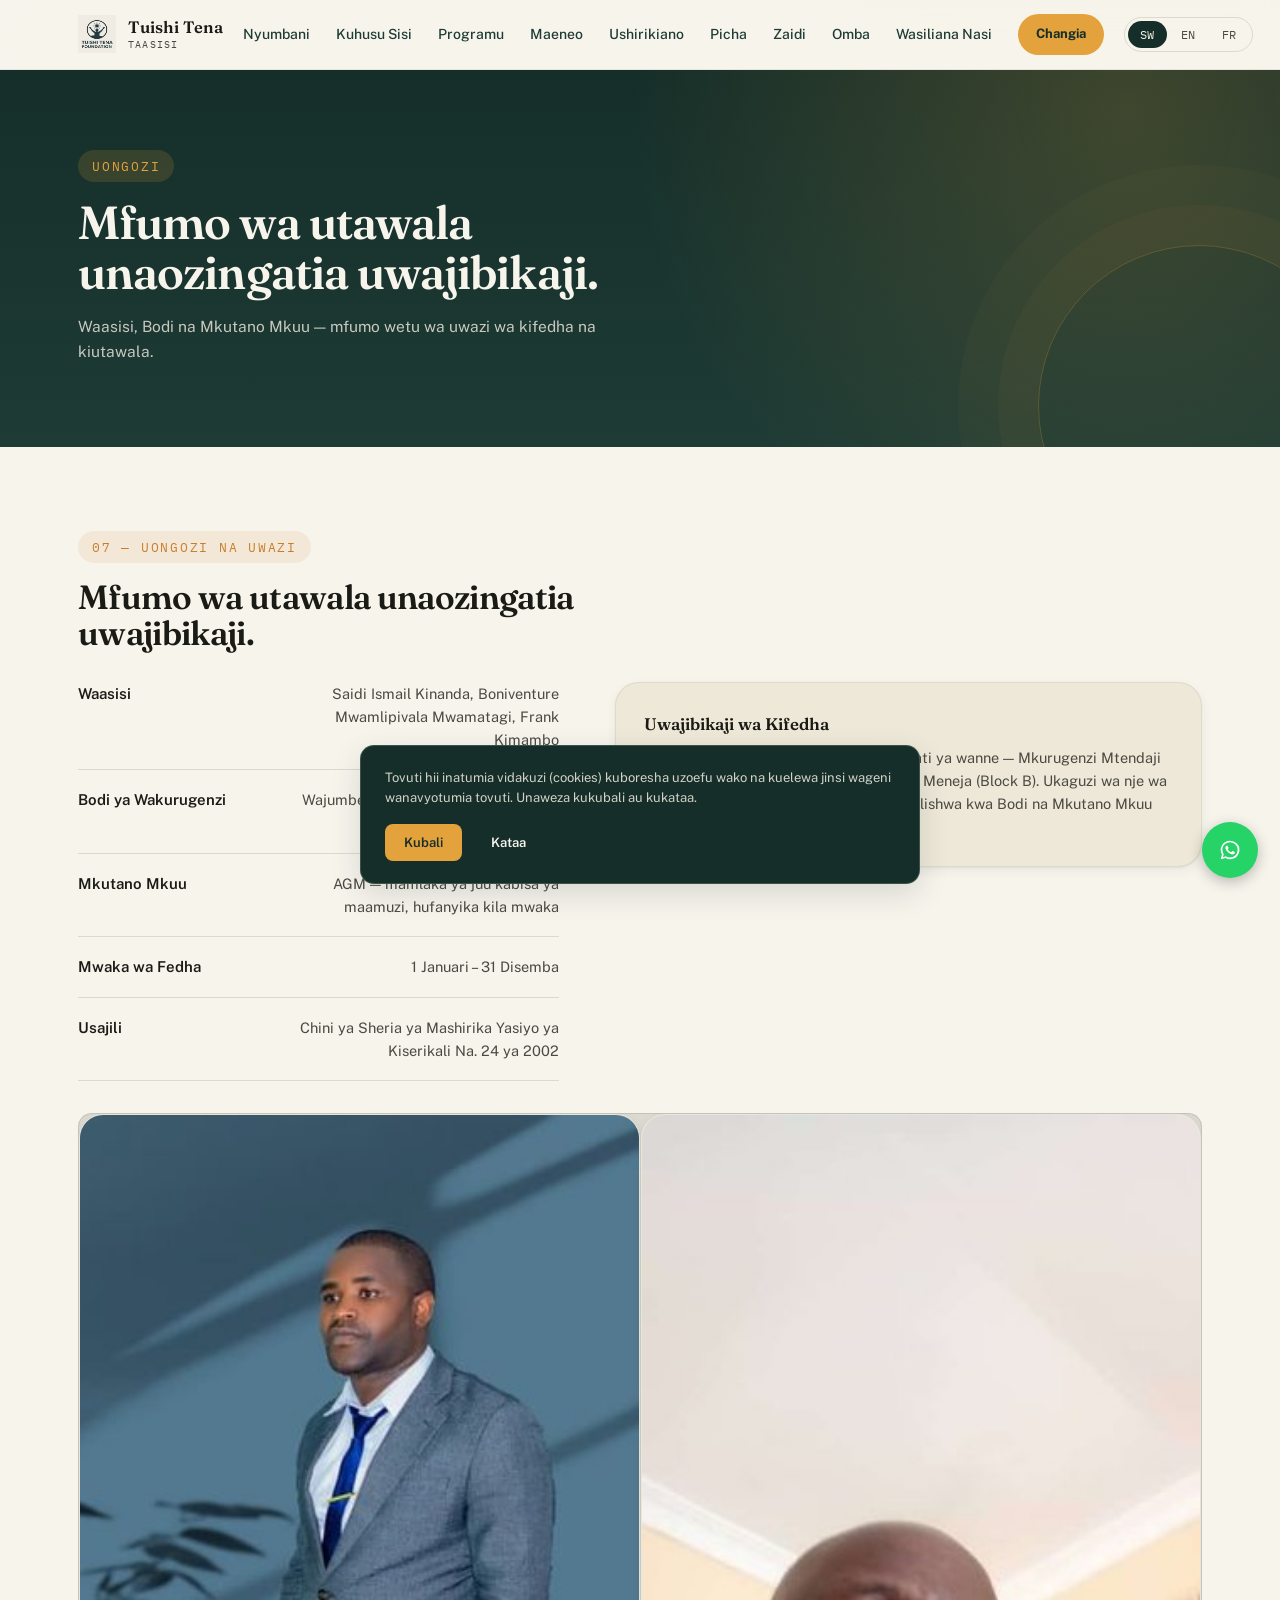
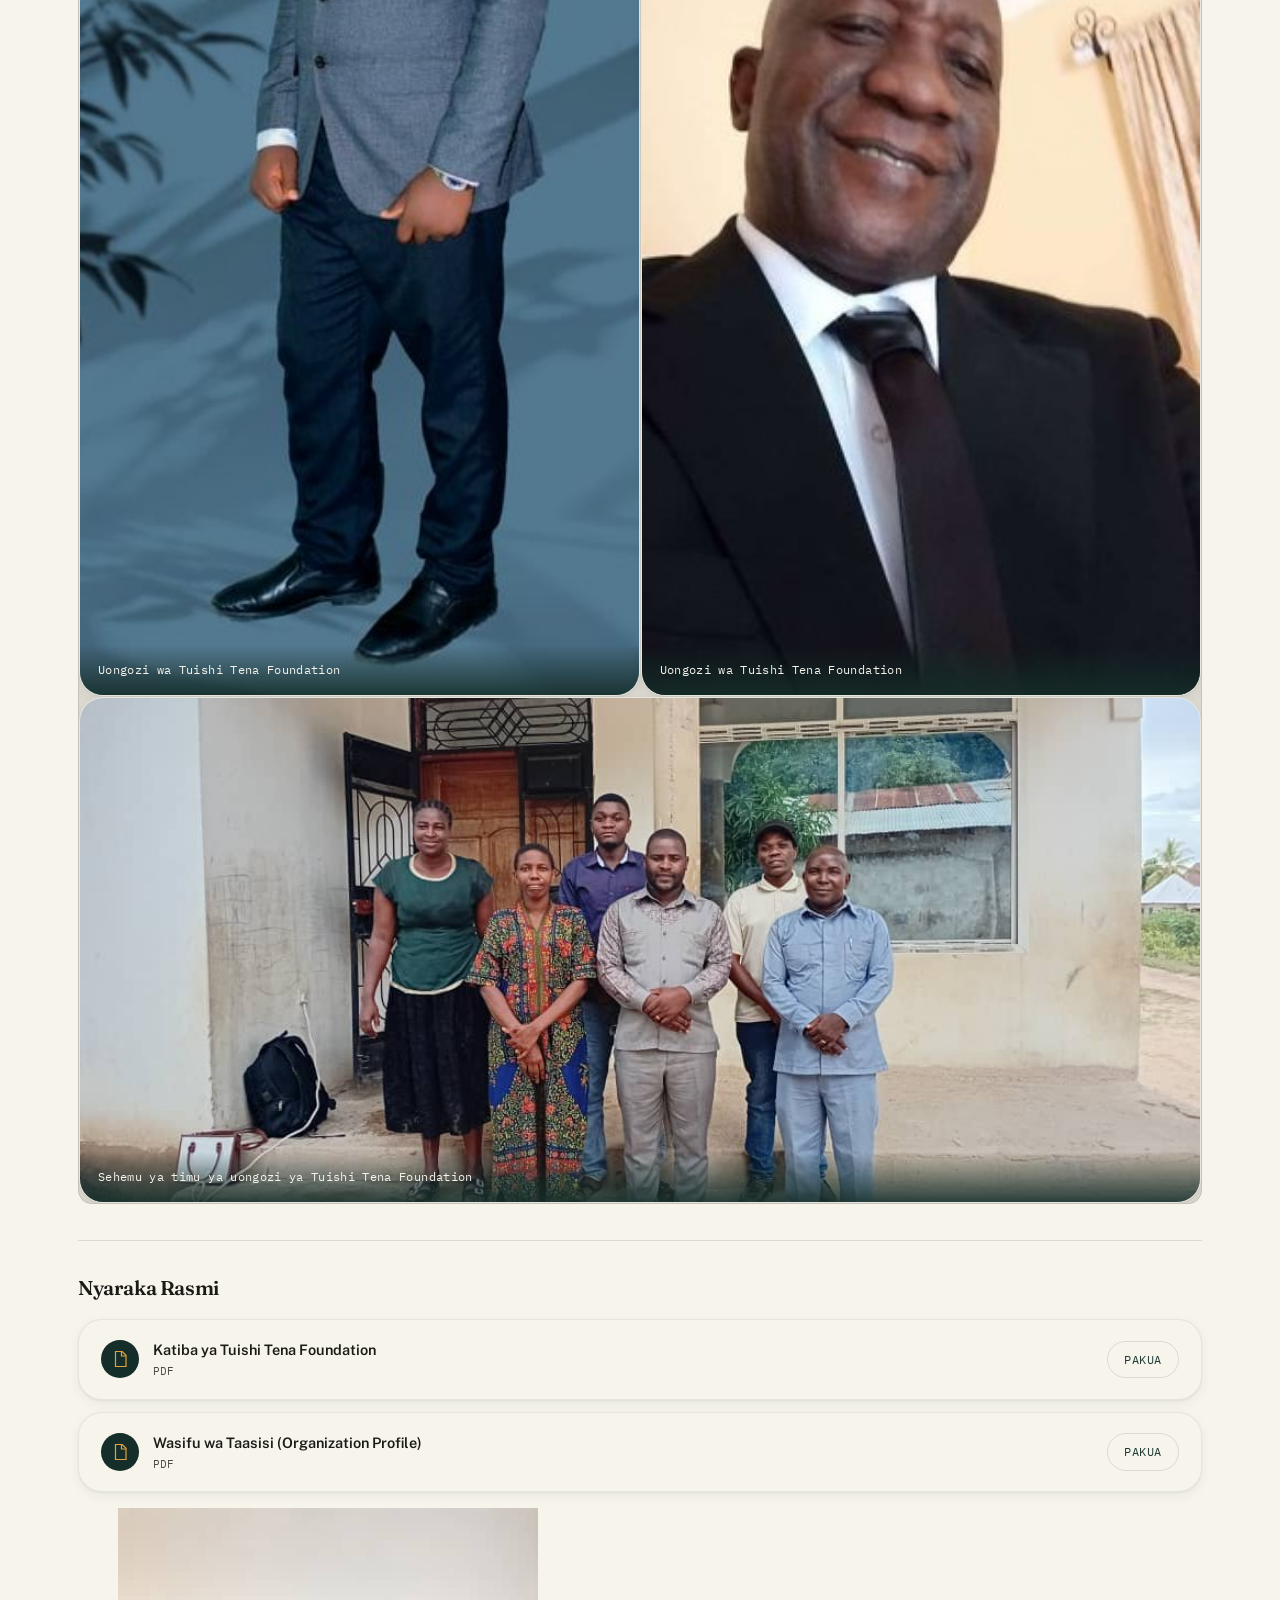
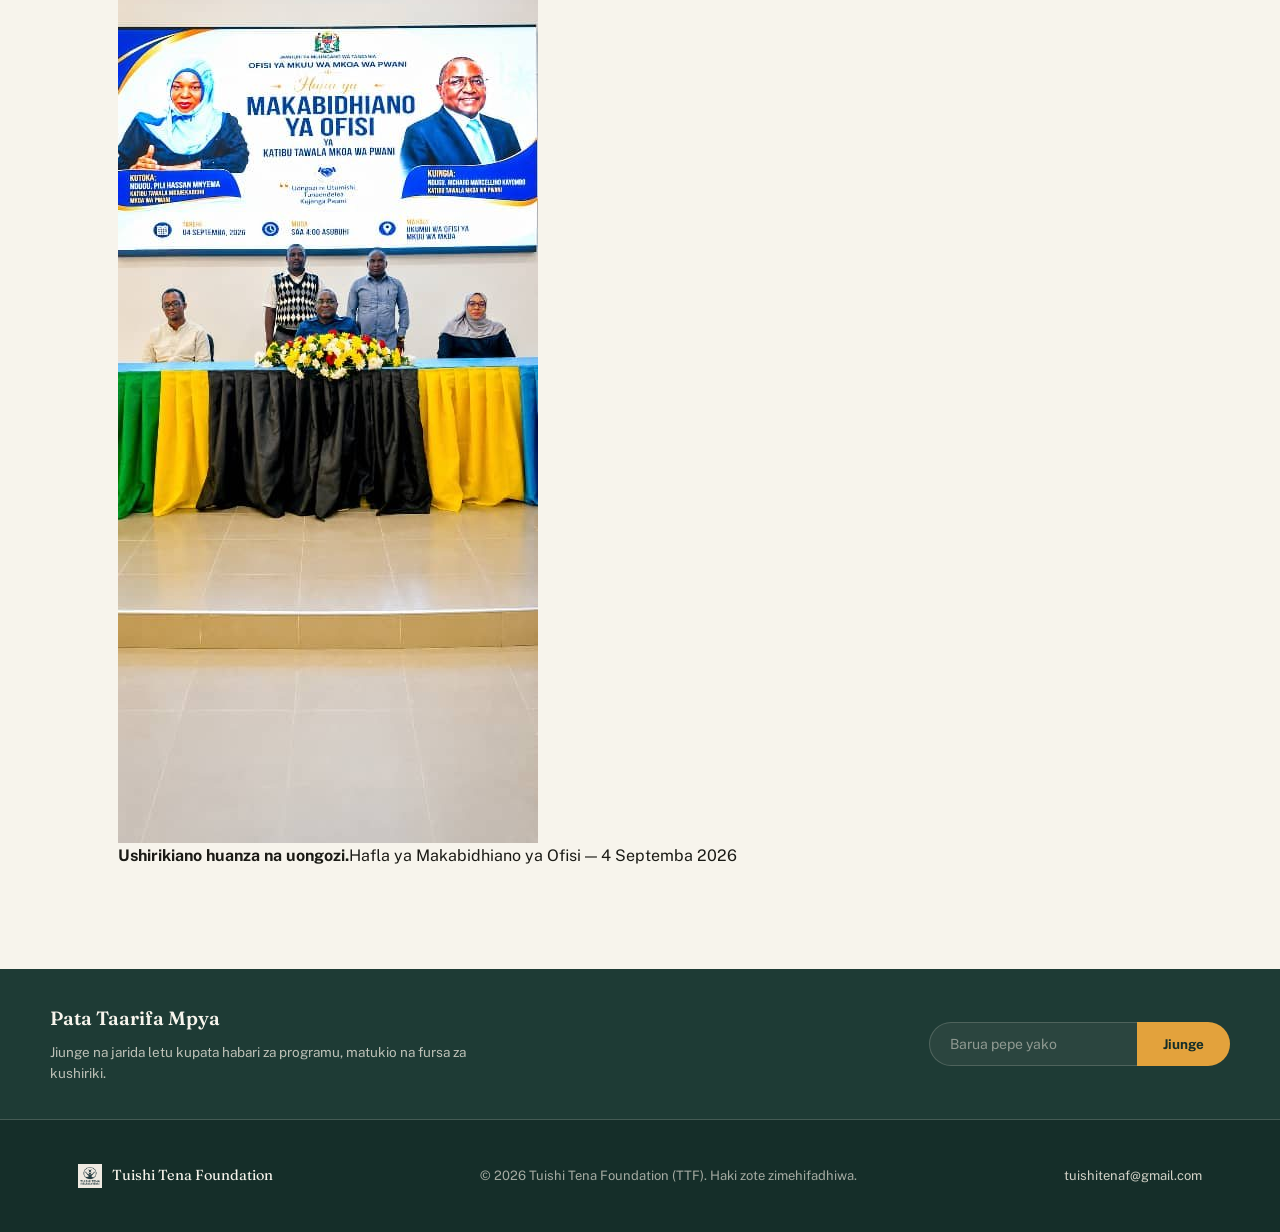
<file: governance.html>
<!DOCTYPE html>
<html lang="sw">
<head>
<meta charset="UTF-8">
<meta name="viewport" content="width=device-width, initial-scale=1.0">
<title>Uongozi | Tuishi Tena Foundation</title>
<meta name="description" content="Mfumo wa uongozi wa Tuishi Tena Foundation: Waasisi, Bodi ya Wakurugenzi, Mkutano Mkuu na uwajibikaji wa kifedha.">
<link rel="canonical" href="https://tuishitenafoundation.org/governance.html">
<meta property="og:type" content="website">
<meta property="og:title" content="Uongozi | Tuishi Tena Foundation">
<meta property="og:description" content="Mfumo wa uongozi wa Tuishi Tena Foundation: Waasisi, Bodi ya Wakurugenzi, Mkutano Mkuu na uwajibikaji wa kifedha.">
<meta property="og:image" content="https://images.unsplash.com/photo-1723270868972-fed4b06feae4?auto=format&fit=crop&w=1200&q=80">
<meta property="og:site_name" content="Tuishi Tena Foundation">
<meta property="og:locale" content="sw_TZ">
<meta property="og:locale:alternate" content="en_US">
<meta property="og:locale:alternate" content="fr_FR">
<meta name="twitter:card" content="summary_large_image">
<meta name="twitter:title" content="Uongozi | Tuishi Tena Foundation">
<meta name="twitter:description" content="Mfumo wa uongozi wa Tuishi Tena Foundation: Waasisi, Bodi ya Wakurugenzi, Mkutano Mkuu na uwajibikaji wa kifedha.">
<meta name="twitter:image" content="https://images.unsplash.com/photo-1723270868972-fed4b06feae4?auto=format&fit=crop&w=1200&q=80">
<link rel="icon" href="assets/favicon.ico" sizes="any">
<link rel="icon" type="image/png" sizes="32x32" href="assets/favicon-32.png">
<link rel="apple-touch-icon" href="assets/apple-touch-icon.png">
<link rel="preconnect" href="https://fonts.googleapis.com">
<link href="https://fonts.googleapis.com/css2?family=Fraunces:ital,opsz,wght@0,9..144,300;0,9..144,500;0,9..144,600;0,9..144,700;1,9..144,500&family=Public+Sans:wght@400;500;600;700&family=IBM+Plex+Mono:wght@400;500&display=swap" rel="stylesheet">
<link rel="stylesheet" href="assets/style.css">
<script type="application/ld+json">
{
  "@context": "https://schema.org",
  "@type": "BreadcrumbList",
  "itemListElement": [
    {"@type": "ListItem", "position": 1, "name": "Nyumbani", "item": "https://tuishitenafoundation.org/"},
    {"@type": "ListItem", "position": 2, "name": "Uongozi", "item": "https://tuishitenafoundation.org/governance.html"}
  ]
}
</script>
<link rel="stylesheet" href="assets/modern.css">
</head>
<body>
<a href="#main" class="skip-link" data-i18n="skip_link">Nenda kwenye maudhui makuu</a>

<header>
  <div class="nav">
    <a href="index.html" class="brand">
      <img src="assets/logo.png" alt="Tuishi Tena Foundation logo">
      <div class="brand-text">Tuishi Tena<span data-i18n="brand_sub">Taasisi</span></div>
    </a>
    <nav class="links">
      <a href="index.html" data-i18n="nav_home">Nyumbani</a>
      <a href="about.html" data-i18n="nav_about">Kuhusu Sisi</a>
      <a href="programs.html" data-i18n="nav_programs">Programu</a>
      <a href="regions.html" data-i18n="nav_regions">Maeneo</a>
      <a href="partners.html" data-i18n="nav_partners">Ushirikiano</a>
      <a href="gallery.html" data-i18n="nav_gallery">Picha</a>
      <div class="nav-dropdown" id="navMore">
        <button class="nav-dropdown-toggle" type="button" aria-expanded="false" data-i18n="nav_more">Zaidi <svg viewBox="0 0 12 8"><path d="M1 1l5 5 5-5"/></svg></button>
        <div class="nav-dropdown-menu">
          <a href="governance.html" class="current" data-i18n="nav_governance">Uongozi</a>
          <a href="news.html" data-i18n="nav_news">Habari</a>
          <a href="careers.html" data-i18n="nav_careers">Kazi</a>
        </div>
      </div>
      <a href="apply.html" data-i18n="nav_apply">Omba</a>
      <a href="contact.html" data-i18n="nav_contact">Wasiliana Nasi</a>
      <a href="contact.html#donate" class="nav-donate js-donate-trigger" data-i18n="nav_donate">Changia</a>
    </nav>
    <div class="lang-switch" aria-label="Chagua Lugha / Choose Language / Choisir la Langue">
      <button class="lang-btn" data-lang="sw">SW</button>
      <button class="lang-btn" data-lang="en">EN</button>
      <button class="lang-btn" data-lang="fr">FR</button>
    </div>
    <button class="burger" id="burgerBtn" aria-label="Fungua menyu">
      <span></span><span></span><span></span>
    </button>
  </div>
  <div class="mobile-menu" id="mobileMenu">
    <a href="index.html" data-i18n="nav_home">Nyumbani</a>
    <a href="about.html" data-i18n="nav_about">Kuhusu Sisi</a>
    <a href="programs.html" data-i18n="nav_programs">Programu</a>
    <a href="regions.html" data-i18n="nav_regions">Maeneo</a>
    <a href="partners.html" data-i18n="nav_partners">Ushirikiano</a>
    <a href="governance.html" class="current" data-i18n="nav_governance">Uongozi</a>
    <a href="news.html" data-i18n="nav_news">Habari</a>
    <a href="gallery.html" data-i18n="nav_gallery">Picha</a>
    <a href="careers.html" data-i18n="nav_careers">Kazi</a>
    <a href="apply.html" data-i18n="nav_apply">Omba</a>
    <a href="contact.html" data-i18n="nav_contact">Wasiliana Nasi</a>
    <a href="contact.html#donate" class="mobile-donate js-donate-trigger" data-i18n="nav_donate">Changia</a>
    <div class="mobile-lang">
      <button class="lang-btn" data-lang="sw">SW</button>
      <button class="lang-btn" data-lang="en">EN</button>
      <button class="lang-btn" data-lang="fr">FR</button>
    </div>
  </div>
</header>

<main id="main">

<section class="page-hero">
  <div class="wrap">
    <div class="eyebrow on-dark" data-i18n="governance_hero_eyebrow">Uongozi</div>
    <h1 data-i18n="governance_hero_title">Mfumo wa utawala unaozingatia uwajibikaji.</h1>
    <p data-i18n="governance_hero_sub">Waasisi, Bodi na Mkutano Mkuu &mdash; mfumo wetu wa uwazi wa kifedha na kiutawala.</p>
  </div>
</section>

<section id="governance">
  <div class="wrap">
    <div class="eyebrow" data-i18n="eyebrow_07">07 &mdash; Uongozi na Uwazi</div>
    <h2 style="font-size:2.1rem; margin-top:16px; max-width:560px;" data-i18n="gov_h2">Mfumo wa utawala unaozingatia uwajibikaji.</h2>
    <div class="gov-grid">
      <div class="gov-list">
        <div class="gov-item"><div class="gk" data-i18n="gov1_k">Waasisi</div><div class="gv">Saidi Ismail Kinanda, Boniventure Mwamlipivala Mwamatagi, Frank Kimambo</div></div>
        <div class="gov-item"><div class="gk" data-i18n="gov2_k">Bodi ya Wakurugenzi</div><div class="gv" data-i18n="gov2_v">Wajumbe 3&ndash;9, wanaokutana mara nne kwa mwaka</div></div>
        <div class="gov-item"><div class="gk" data-i18n="gov3_k">Mkutano Mkuu</div><div class="gv" data-i18n="gov3_v">AGM &mdash; mamlaka ya juu kabisa ya maamuzi, hufanyika kila mwaka</div></div>
        <div class="gov-item"><div class="gk" data-i18n="gov4_k">Mwaka wa Fedha</div><div class="gv" data-i18n="gov4_v">1 Januari &ndash; 31 Disemba</div></div>
        <div class="gov-item"><div class="gk" data-i18n="gov5_k">Usajili</div><div class="gv" data-i18n="gov5_v">Chini ya Sheria ya Mashirika Yasiyo ya Kiserikali Na. 24 ya 2002</div></div>
      </div>
      <div class="gov-note">
        <b data-i18n="gov_note_title">Uwajibikaji wa Kifedha</b>
        <span data-i18n="gov_note_text">Malipo makubwa yanahitaji saini mbili kati ya wanne &mdash; Mkurugenzi Mtendaji na Mjumbe wa Bodi (Block A), pamoja na Meneja (Block B). Ukaguzi wa nje wa hesabu unafanyika kila mwaka na kuwasilishwa kwa Bodi na Mkutano Mkuu kabla ya kupitishwa.</span>
      </div>
    </div>
    <div class="leader-grid">
      <div class="leader-card">
        <img src="assets/images/leader2.jpg" alt="Kiongozi wa Tuishi Tena Foundation">
        <div class="lcap" data-i18n="leader2_caption">Uongozi wa TTF</div>
      </div>
      <div class="leader-card">
        <img src="assets/images/leader3.jpg" alt="Kiongozi wa Tuishi Tena Foundation">
        <div class="lcap" data-i18n="leader3_caption">Uongozi wa TTF</div>
      </div>
      <div class="leader-card wide">
        <img src="assets/images/team.jpg" alt="Timu ya Uongozi ya Tuishi Tena Foundation">
        <div class="lcap" data-i18n="gov_team_caption">Sehemu ya timu ya uongozi ya Tuishi Tena Foundation</div>
      </div>
    </div>
    <div class="doc-list">
      <h3 data-i18n="doc_list_title">Nyaraka Rasmi</h3>
      <div class="doc-item">
        <div class="doc-info">
          <div class="doc-icon"><svg viewBox="0 0 24 24" stroke-width="1.6" stroke="currentColor"><path d="M6 2h9l5 5v15H6z"/><path d="M14 2v6h6"/></svg></div>
          <div>
            <div class="doc-name" data-i18n="doc1_name">Katiba ya Tuishi Tena Foundation</div>
            <div class="doc-meta">PDF</div>
          </div>
        </div>
        <a class="doc-download" href="assets/docs/TTF-Katiba-Constitution.pdf" download data-i18n="doc_download_label">Pakua</a>
      </div>
      <div class="doc-item">
        <div class="doc-info">
          <div class="doc-icon"><svg viewBox="0 0 24 24" stroke-width="1.6" stroke="currentColor"><path d="M6 2h9l5 5v15H6z"/><path d="M14 2v6h6"/></svg></div>
          <div>
            <div class="doc-name" data-i18n="doc2_name">Wasifu wa Taasisi (Organization Profile)</div>
            <div class="doc-meta">PDF</div>
          </div>
        </div>
        <a class="doc-download" href="assets/docs/TTF-Organization-Profile.pdf" download data-i18n="doc_download_label">Pakua</a>
      </div>
    </div>
  </div>
<div class="wrap"><figure class="ph-solo port reveal"><img src="assets/images/handover2.jpg" alt="Office handover ceremony — 4 September 2026" loading="lazy" style="object-position:center 20%"><figcaption><b data-i18n="tag_handover2">Ushirikiano huanza na uongozi.</b><span data-i18n="cap_handover2">Hafla ya Makabidhiano ya Ofisi — 4 Septemba 2026</span></figcaption></figure></div>
</section>

</main>

<div class="newsletter-bar">
  <div class="wrap newsletter-inner">
    <div class="nl-text">
      <div class="nl-title" data-i18n="nl_title">Pata Taarifa Mpya</div>
      <p data-i18n="nl_desc">Jiunge na jarida letu kupata habari za programu, matukio na fursa za kushiriki.</p>
    </div>
    <div>
      <form class="nl-form" id="newsletterForm">
        <input type="email" id="newsletterEmail" required placeholder="Barua pepe yako" data-i18n-placeholder="nl_placeholder">
        <button type="submit" data-i18n="nl_button">Jiunge</button>
      </form>
      <div class="nl-msg" id="newsletterMsg" data-i18n="nl_success">Asante! Barua pepe yako ya utumaji imefunguliwa &mdash; tuma ili kukamilisha kujiunga.</div>
    </div>
  </div>
</div>
<footer>
  <div class="wrap">
    <div class="fbrand">
      <img src="assets/logo.png" alt="TTF logo">
      Tuishi Tena Foundation
    </div>
    <div>&copy; 2026 Tuishi Tena Foundation (TTF). <span data-i18n="footer_rights">Haki zote zimehifadhiwa.</span></div>
    <div><a href="mailto:tuishitenaf@gmail.com">tuishitenaf@gmail.com</a></div>
  </div>
</footer>

<div class="modal-overlay" id="donateModal" aria-hidden="true">
  <div class="modal-box" role="dialog" aria-modal="true" aria-labelledby="donateModalTitle">
    <div class="modal-header">
      <div class="eyebrow on-dark" data-i18n="modal_eyebrow">Changia</div>
      <h3 id="donateModalTitle" data-i18n="modal_title">Chagua Njia ya Malipo</h3>
      <button class="modal-close" id="donateModalClose" aria-label="Funga" type="button">
        <svg viewBox="0 0 24 24" stroke-width="2"><path d="M4 4l16 16M20 4L4 20"/></svg>
      </button>
    </div>
    <div class="modal-body">
      <p data-i18n="modal_intro">Malipo ya moja kwa moja mtandaoni yanakamilishwa. Kwa sasa, bofya njia unayopendelea na tutakuwasiliana ndani ya siku moja ya kazi.</p>

      <a class="pm-option" href="mailto:tuishitenaf@gmail.com?subject=Nataka%20kuchangia%20kwa%20Kadi%20(Visa%2FMastercard)">
        <div class="pm-icon"><svg viewBox="0 0 24 24" stroke-width="1.6"><rect x="2" y="5" width="20" height="14" rx="2"/><path d="M2 10h20"/></svg></div>
        <div class="pm-text">
          <div class="pmt" data-i18n="modal_card_title">Kadi ya Benki (Visa / Mastercard)</div>
          <div class="pms" data-i18n="modal_card_sub">Malipo ya kadi mtandaoni</div>
        </div>
        <div class="pm-badge" data-i18n="modal_badge_soon">Hivi Karibuni</div>
      </a>

      <a class="pm-option" href="mailto:tuishitenaf@gmail.com?subject=Nataka%20kuchangia%20kwa%20M-Pesa%2FMobile%20Money">
        <div class="pm-icon"><svg viewBox="0 0 24 24" stroke-width="1.6"><rect x="6" y="2" width="12" height="20" rx="2"/><path d="M11 18h2"/></svg></div>
        <div class="pm-text">
          <div class="pmt" data-i18n="modal_mpesa_title">M-Pesa / Tigo Pesa / Airtel Money</div>
          <div class="pms" data-i18n="modal_mpesa_sub">Tutakupa namba sahihi ya kuchangia</div>
        </div>
        <div class="pm-badge" data-i18n="modal_badge_contact">Wasiliana Nasi</div>
      </a>

      <a class="pm-option" href="mailto:tuishitenaf@gmail.com?subject=Nataka%20kuchangia%20kwa%20Uhamisho%20wa%20Benki">
        <div class="pm-icon"><svg viewBox="0 0 24 24" stroke-width="1.6"><path d="M3 10l9-6 9 6"/><path d="M4 10v9h16v-9"/><path d="M9 21v-6h6v6"/></svg></div>
        <div class="pm-text">
          <div class="pmt" data-i18n="modal_bank_title">Uhamisho wa Benki</div>
          <div class="pms" data-i18n="modal_bank_sub">Tutakutumia taarifa za akaunti</div>
        </div>
        <div class="pm-badge" data-i18n="modal_badge_contact">Wasiliana Nasi</div>
      </a>

      <div class="modal-fallback" data-i18n="modal_fallback">Maswali? Piga <a href="tel:+255746211074">+255 746 211 074</a> au tuma barua pepe <a href="mailto:tuishitenaf@gmail.com">tuishitenaf@gmail.com</a></div>
    </div>
  </div>
</div>

<div class="cookie-banner" id="cookieBanner" role="dialog" aria-live="polite" aria-label="Idhini ya Vidakuzi">
  <p data-i18n="cookie_text">Tovuti hii inatumia vidakuzi (cookies) kuboresha uzoefu wako na kuelewa jinsi wageni wanavyotumia tovuti. Unaweza kukubali au kukataa.</p>
  <div class="cookie-actions">
    <button class="cookie-accept" id="cookieAccept" data-i18n="cookie_accept">Kubali</button>
    <button class="cookie-decline" id="cookieDecline" data-i18n="cookie_decline">Kataa</button>
  </div>
</div>

<a class="whatsapp-float" href="https://wa.me/255746211074?text=Habari%2C%20ningependa%20kupata%20taarifa%20zaidi%20kuhusu%20Tuishi%20Tena%20Foundation" target="_blank" rel="noopener" aria-label="Wasiliana kupitia WhatsApp">
  <svg viewBox="0 0 24 24"><path d="M17.6 6.32A7.85 7.85 0 0 0 12.05 4a7.94 7.94 0 0 0-6.9 11.9L4 20l4.2-1.1a7.9 7.9 0 0 0 3.85 1h.01a7.94 7.94 0 0 0 5.6-13.58zm-5.55 12.2h-.01a6.6 6.6 0 0 1-3.36-.92l-.24-.14-2.5.65.67-2.44-.16-.25a6.58 6.58 0 0 1 10.2-8.2 6.53 6.53 0 0 1 1.94 4.66 6.6 6.6 0 0 1-6.54 6.64zm3.6-4.93c-.2-.1-1.17-.58-1.35-.64-.18-.07-.31-.1-.45.1-.13.2-.5.64-.62.77-.11.13-.23.14-.42.05a5.4 5.4 0 0 1-1.6-.98 6 6 0 0 1-1.1-1.37c-.12-.2 0-.3.09-.4.09-.1.2-.24.3-.36.1-.12.13-.2.2-.33.06-.13.03-.25-.02-.35-.05-.1-.45-1.08-.61-1.48-.16-.39-.33-.33-.45-.34h-.38c-.13 0-.35.05-.53.25-.18.2-.7.68-.7 1.66 0 .98.72 1.92.82 2.06.1.13 1.4 2.15 3.4 3 .48.2.85.33 1.14.42.48.15.92.13 1.26.08.39-.06 1.17-.48 1.34-.94.16-.46.16-.86.11-.94-.05-.09-.18-.14-.38-.24z"/></svg>
</a>

<script src="assets/i18n.js"></script>
<script src="assets/ui.js" defer></script>
</body>
</html>
</file>
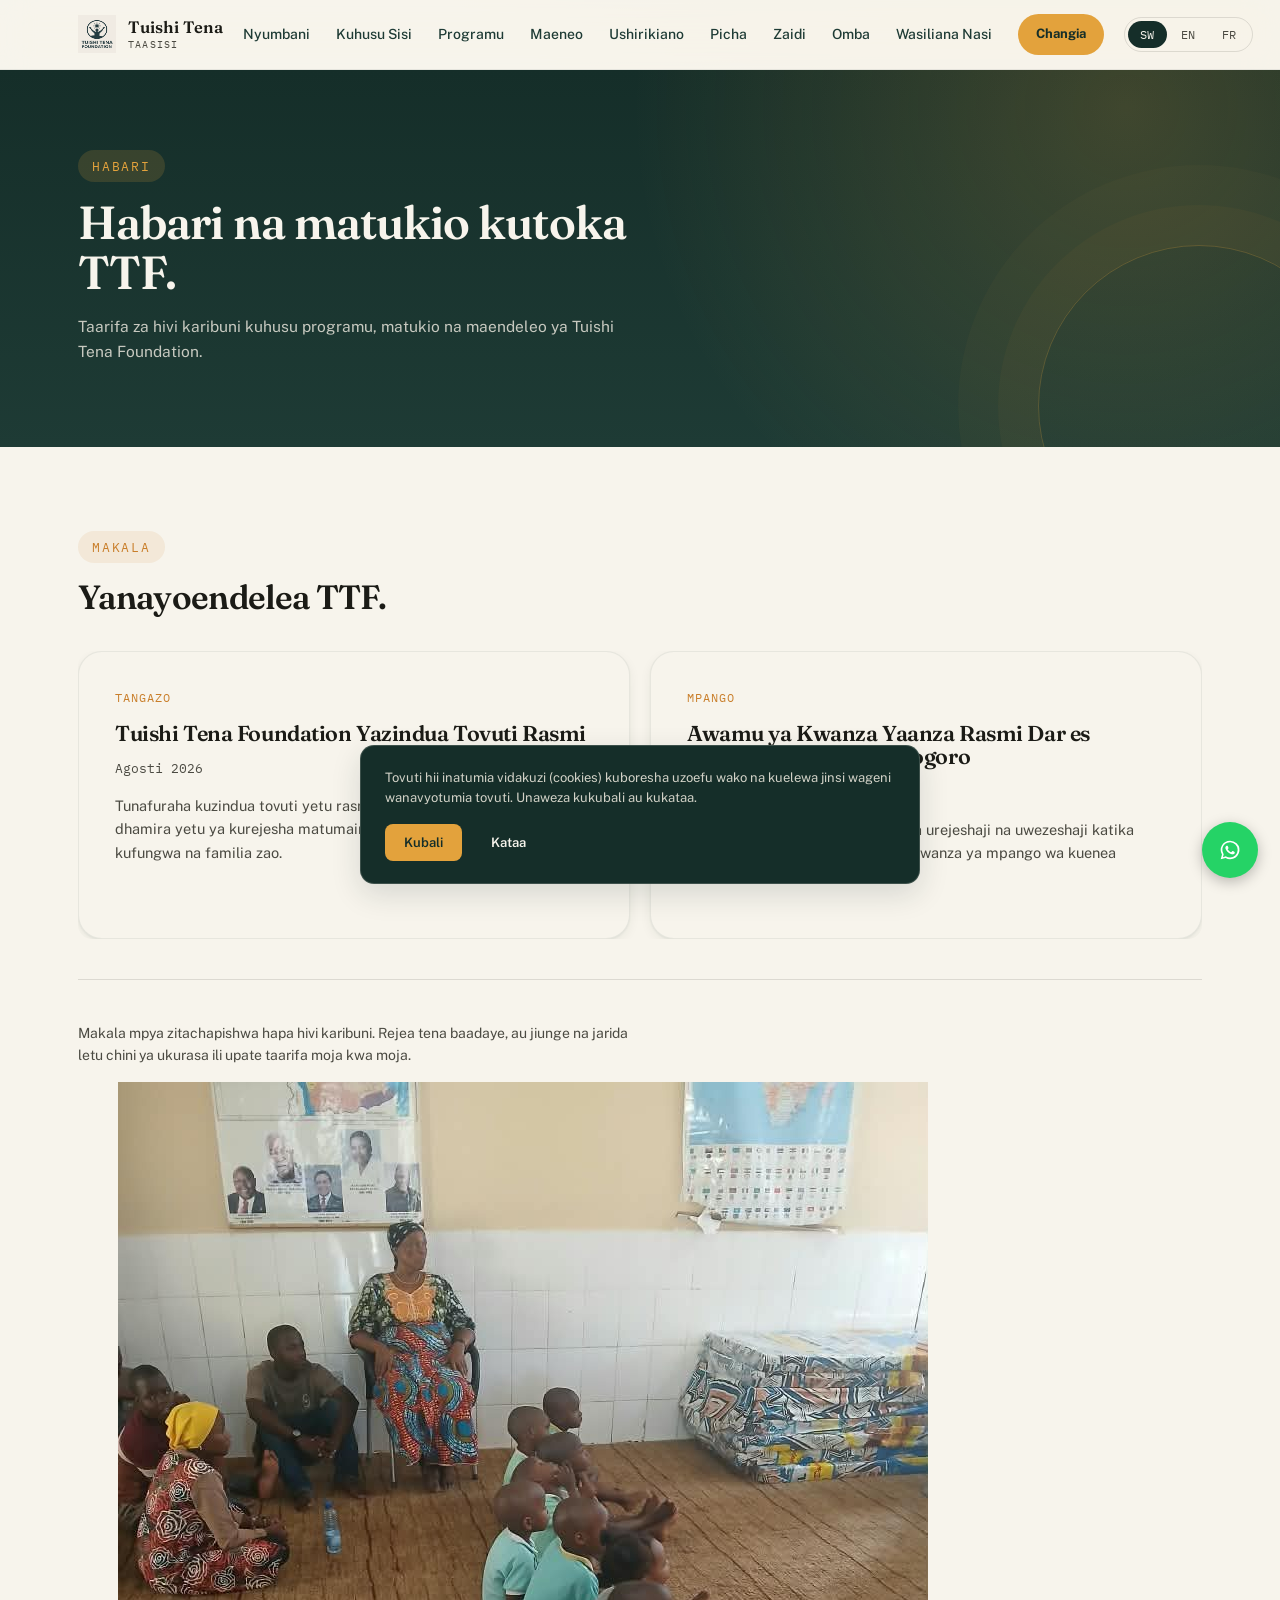
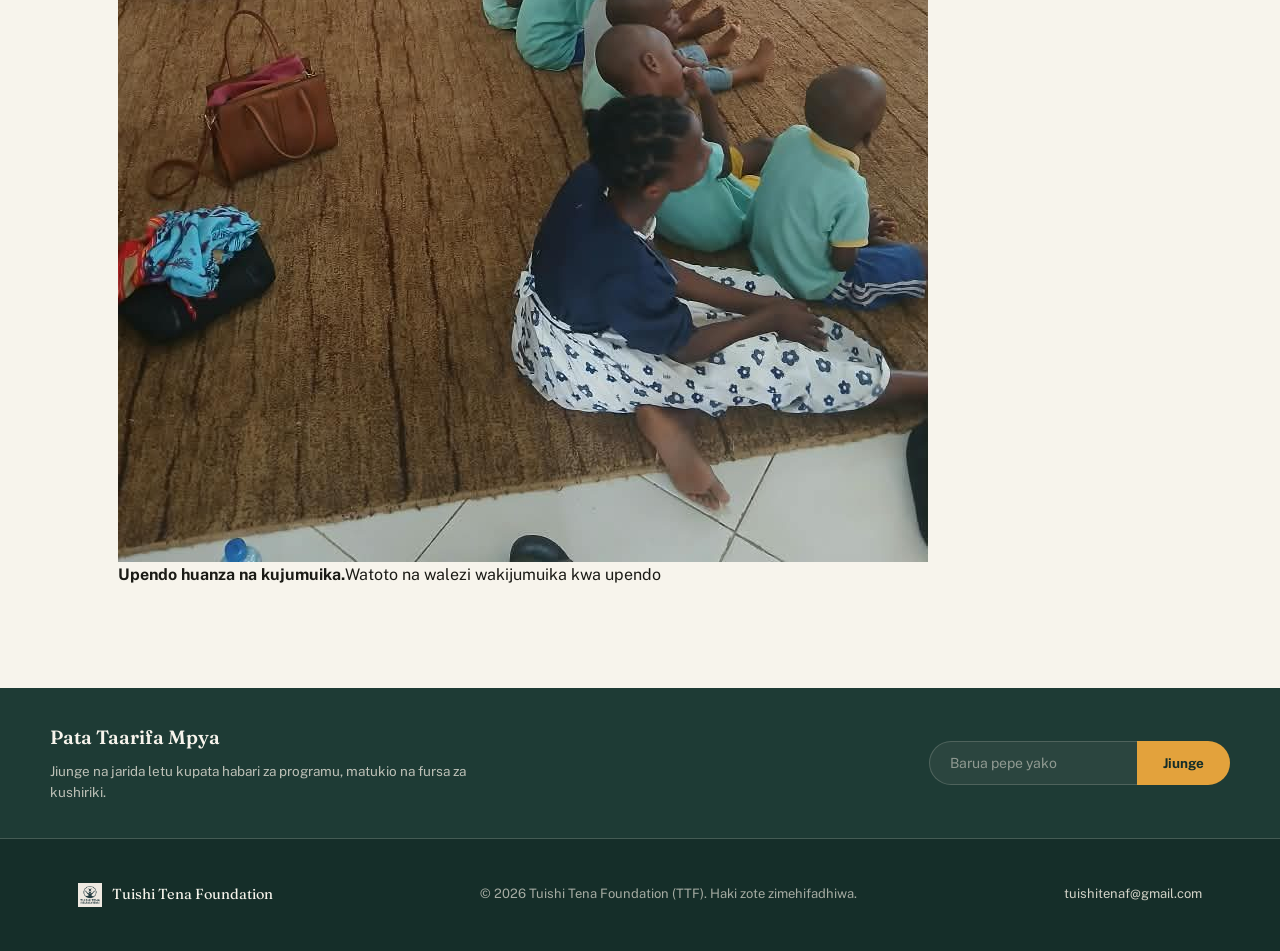
<file: news.html>
<!DOCTYPE html>
<html lang="sw">
<head>
<meta charset="UTF-8">
<meta name="viewport" content="width=device-width, initial-scale=1.0">
<title>Habari | Tuishi Tena Foundation</title>
<meta name="description" content="Habari na matukio ya hivi karibuni kutoka Tuishi Tena Foundation.">
<meta property="og:type" content="website">
<meta property="og:title" content="Habari | Tuishi Tena Foundation">
<meta property="og:description" content="Habari na matukio ya hivi karibuni kutoka Tuishi Tena Foundation.">
<meta property="og:image" content="https://images.unsplash.com/photo-1723270868972-fed4b06feae4?auto=format&fit=crop&w=1200&q=80">
<meta property="og:site_name" content="Tuishi Tena Foundation">
<meta property="og:locale" content="sw_TZ">
<meta property="og:locale:alternate" content="en_US">
<meta property="og:locale:alternate" content="fr_FR">
<meta name="twitter:card" content="summary_large_image">
<meta name="twitter:title" content="Habari | Tuishi Tena Foundation">
<meta name="twitter:description" content="Habari na matukio ya hivi karibuni kutoka Tuishi Tena Foundation.">
<meta name="twitter:image" content="https://images.unsplash.com/photo-1723270868972-fed4b06feae4?auto=format&fit=crop&w=1200&q=80">
<link rel="canonical" href="https://tuishitenafoundation.org/news.html">
<link rel="icon" href="assets/favicon.ico" sizes="any">
<link rel="icon" type="image/png" sizes="32x32" href="assets/favicon-32.png">
<link rel="apple-touch-icon" href="assets/apple-touch-icon.png">
<link rel="preconnect" href="https://fonts.googleapis.com">
<link href="https://fonts.googleapis.com/css2?family=Fraunces:ital,opsz,wght@0,9..144,300;0,9..144,500;0,9..144,600;0,9..144,700;1,9..144,500&family=Public+Sans:wght@400;500;600;700&family=IBM+Plex+Mono:wght@400;500&display=swap" rel="stylesheet">
<link rel="stylesheet" href="assets/style.css">
<script type="application/ld+json">
{
  "@context": "https://schema.org",
  "@type": "BreadcrumbList",
  "itemListElement": [
    {"@type": "ListItem", "position": 1, "name": "Nyumbani", "item": "https://tuishitenafoundation.org/"},
    {"@type": "ListItem", "position": 2, "name": "Habari", "item": "https://tuishitenafoundation.org/news.html"}
  ]
}
</script>
<link rel="stylesheet" href="assets/modern.css">
</head>
<body>
<a href="#main" class="skip-link" data-i18n="skip_link">Nenda kwenye maudhui makuu</a>

<header>
  <div class="nav">
    <a href="index.html" class="brand">
      <img src="assets/logo.png" alt="Tuishi Tena Foundation logo">
      <div class="brand-text">Tuishi Tena<span data-i18n="brand_sub">Taasisi</span></div>
    </a>
    <nav class="links">
      <a href="index.html" data-i18n="nav_home">Nyumbani</a>
      <a href="about.html" data-i18n="nav_about">Kuhusu Sisi</a>
      <a href="programs.html" data-i18n="nav_programs">Programu</a>
      <a href="regions.html" data-i18n="nav_regions">Maeneo</a>
      <a href="partners.html" data-i18n="nav_partners">Ushirikiano</a>
      <a href="gallery.html" data-i18n="nav_gallery">Picha</a>
      <div class="nav-dropdown" id="navMore">
        <button class="nav-dropdown-toggle" type="button" aria-expanded="false" data-i18n="nav_more">Zaidi <svg viewBox="0 0 12 8"><path d="M1 1l5 5 5-5"/></svg></button>
        <div class="nav-dropdown-menu">
          <a href="governance.html" data-i18n="nav_governance">Uongozi</a>
          <a href="news.html" class="current" data-i18n="nav_news">Habari</a>
          <a href="careers.html" data-i18n="nav_careers">Kazi</a>
        </div>
      </div>
      <a href="apply.html" data-i18n="nav_apply">Omba</a>
      <a href="contact.html" data-i18n="nav_contact">Wasiliana Nasi</a>
      <a href="contact.html#donate" class="nav-donate js-donate-trigger" data-i18n="nav_donate">Changia</a>
    </nav>
    <div class="lang-switch" aria-label="Chagua Lugha / Choose Language / Choisir la Langue">
      <button class="lang-btn" data-lang="sw">SW</button>
      <button class="lang-btn" data-lang="en">EN</button>
      <button class="lang-btn" data-lang="fr">FR</button>
    </div>
    <button class="burger" id="burgerBtn" aria-label="Fungua menyu">
      <span></span><span></span><span></span>
    </button>
  </div>
  <div class="mobile-menu" id="mobileMenu">
    <a href="index.html" data-i18n="nav_home">Nyumbani</a>
    <a href="about.html" data-i18n="nav_about">Kuhusu Sisi</a>
    <a href="programs.html" data-i18n="nav_programs">Programu</a>
    <a href="regions.html" data-i18n="nav_regions">Maeneo</a>
    <a href="partners.html" data-i18n="nav_partners">Ushirikiano</a>
    <a href="governance.html" data-i18n="nav_governance">Uongozi</a>
    <a href="news.html" class="current" data-i18n="nav_news">Habari</a>
    <a href="gallery.html" data-i18n="nav_gallery">Picha</a>
    <a href="careers.html" data-i18n="nav_careers">Kazi</a>
    <a href="apply.html" data-i18n="nav_apply">Omba</a>
    <a href="contact.html" data-i18n="nav_contact">Wasiliana Nasi</a>
    <a href="contact.html#donate" class="mobile-donate js-donate-trigger" data-i18n="nav_donate">Changia</a>
    <div class="mobile-lang">
      <button class="lang-btn" data-lang="sw">SW</button>
      <button class="lang-btn" data-lang="en">EN</button>
      <button class="lang-btn" data-lang="fr">FR</button>
    </div>
  </div>
</header>

<main id="main">
<section class="page-hero">
  <div class="wrap">
    <div class="eyebrow on-dark" data-i18n="news_hero_eyebrow">Habari</div>
    <h1 data-i18n="news_hero_title">Habari na matukio kutoka TTF.</h1>
    <p data-i18n="news_hero_sub">Taarifa za hivi karibuni kuhusu programu, matukio na maendeleo ya Tuishi Tena Foundation.</p>
  </div>
</section>

<section id="news">
  <div class="wrap">
    <div class="eyebrow" data-i18n="news_eyebrow">Makala</div>
    <h2 style="font-size:2.1rem; margin-top:16px; max-width:560px;" data-i18n="news_h2">Yanayoendelea TTF.</h2>

    <div class="prog-grid" style="margin-top:36px;">
      <div class="prog-card">
        <div class="plabel" data-i18n="news_post1_tag">Tangazo</div>
        <h3 data-i18n="news_post1_title">Tuishi Tena Foundation Yazindua Tovuti Rasmi</h3>
        <p style="color:var(--ink-soft); font-size:13px; font-family:'IBM Plex Mono',monospace; margin:4px 0 12px;" data-i18n="news_post1_date">Agosti 2026</p>
        <p style="color:var(--ink-soft); font-size:14.5px;" data-i18n="news_post1_excerpt">Tunafuraha kuzindua tovuti yetu rasmi, hatua muhimu katika kueneza dhamira yetu ya kurejesha matumaini kwa wafungwa, waliowahi kufungwa na familia zao.</p>
      </div>
      <div class="prog-card">
        <div class="plabel" data-i18n="news_post2_tag">Mpango</div>
        <h3 data-i18n="news_post2_title">Awamu ya Kwanza Yaanza Rasmi Dar es Salaam, Pwani na Morogoro</h3>
        <p style="color:var(--ink-soft); font-size:13px; font-family:'IBM Plex Mono',monospace; margin:4px 0 12px;" data-i18n="news_post2_date">2026</p>
        <p style="color:var(--ink-soft); font-size:14.5px;" data-i18n="news_post2_excerpt">TTF inaanza kazi zake za msingi za urejeshaji na uwezeshaji katika mikoa mitatu, ikiwa ni awamu ya kwanza ya mpango wa kuenea kitaifa.</p>
      </div>
    </div>

    <div style="margin-top:40px; border-top:1px solid var(--line); padding-top:28px;">
      <p style="max-width:560px; color:var(--ink-soft); font-size:14px;" data-i18n="news_empty_note">Makala mpya zitachapishwa hapa hivi karibuni. Rejea tena baadaye, au jiunge na jarida letu chini ya ukurasa ili upate taarifa moja kwa moja.</p>
    </div>
  </div>
<div class="wrap"><figure class="ph-solo port reveal"><img src="assets/images/circle.jpg" alt="Children and caregivers gathered" loading="lazy" style="object-position:center 25%"><figcaption><b data-i18n="tag_circle">Upendo huanza na kujumuika.</b><span data-i18n="cap_circle">Watoto na walezi wakijumuika kwa upendo</span></figcaption></figure></div>
</section>
</main>

<div class="newsletter-bar">
  <div class="wrap newsletter-inner">
    <div class="nl-text">
      <div class="nl-title" data-i18n="nl_title">Pata Taarifa Mpya</div>
      <p data-i18n="nl_desc">Jiunge na jarida letu kupata habari za programu, matukio na fursa za kushiriki.</p>
    </div>
    <div>
      <form class="nl-form" id="newsletterForm">
        <input type="email" id="newsletterEmail" required placeholder="Barua pepe yako" data-i18n-placeholder="nl_placeholder">
        <button type="submit" data-i18n="nl_button">Jiunge</button>
      </form>
      <div class="nl-msg" id="newsletterMsg" data-i18n="nl_success">Asante! Barua pepe yako ya utumaji imefunguliwa &mdash; tuma ili kukamilisha kujiunga.</div>
    </div>
  </div>
</div>
<footer>
  <div class="wrap">
    <div class="fbrand">
      <img src="assets/logo.png" alt="TTF logo">
      Tuishi Tena Foundation
    </div>
    <div>&copy; 2026 Tuishi Tena Foundation (TTF). <span data-i18n="footer_rights">Haki zote zimehifadhiwa.</span></div>
    <div><a href="mailto:tuishitenaf@gmail.com">tuishitenaf@gmail.com</a></div>
  </div>
</footer>

<div class="modal-overlay" id="donateModal" aria-hidden="true">
  <div class="modal-box" role="dialog" aria-modal="true" aria-labelledby="donateModalTitle">
    <div class="modal-header">
      <div class="eyebrow on-dark" data-i18n="modal_eyebrow">Changia</div>
      <h3 id="donateModalTitle" data-i18n="modal_title">Chagua Njia ya Malipo</h3>
      <button class="modal-close" id="donateModalClose" aria-label="Funga" type="button">
        <svg viewBox="0 0 24 24" stroke-width="2"><path d="M4 4l16 16M20 4L4 20"/></svg>
      </button>
    </div>
    <div class="modal-body">
      <p data-i18n="modal_intro">Malipo ya moja kwa moja mtandaoni yanakamilishwa. Kwa sasa, bofya njia unayopendelea na tutakuwasiliana ndani ya siku moja ya kazi.</p>

      <a class="pm-option" href="mailto:tuishitenaf@gmail.com?subject=Nataka%20kuchangia%20kwa%20Kadi%20(Visa%2FMastercard)">
        <div class="pm-icon"><svg viewBox="0 0 24 24" stroke-width="1.6"><rect x="2" y="5" width="20" height="14" rx="2"/><path d="M2 10h20"/></svg></div>
        <div class="pm-text">
          <div class="pmt" data-i18n="modal_card_title">Kadi ya Benki (Visa / Mastercard)</div>
          <div class="pms" data-i18n="modal_card_sub">Malipo ya kadi mtandaoni</div>
        </div>
        <div class="pm-badge" data-i18n="modal_badge_soon">Hivi Karibuni</div>
      </a>

      <a class="pm-option" href="mailto:tuishitenaf@gmail.com?subject=Nataka%20kuchangia%20kwa%20M-Pesa%2FMobile%20Money">
        <div class="pm-icon"><svg viewBox="0 0 24 24" stroke-width="1.6"><rect x="6" y="2" width="12" height="20" rx="2"/><path d="M11 18h2"/></svg></div>
        <div class="pm-text">
          <div class="pmt" data-i18n="modal_mpesa_title">M-Pesa / Tigo Pesa / Airtel Money</div>
          <div class="pms" data-i18n="modal_mpesa_sub">Tutakupa namba sahihi ya kuchangia</div>
        </div>
        <div class="pm-badge" data-i18n="modal_badge_contact">Wasiliana Nasi</div>
      </a>

      <a class="pm-option" href="mailto:tuishitenaf@gmail.com?subject=Nataka%20kuchangia%20kwa%20Uhamisho%20wa%20Benki">
        <div class="pm-icon"><svg viewBox="0 0 24 24" stroke-width="1.6"><path d="M3 10l9-6 9 6"/><path d="M4 10v9h16v-9"/><path d="M9 21v-6h6v6"/></svg></div>
        <div class="pm-text">
          <div class="pmt" data-i18n="modal_bank_title">Uhamisho wa Benki</div>
          <div class="pms" data-i18n="modal_bank_sub">Tutakutumia taarifa za akaunti</div>
        </div>
        <div class="pm-badge" data-i18n="modal_badge_contact">Wasiliana Nasi</div>
      </a>

      <div class="modal-fallback" data-i18n="modal_fallback">Maswali? Piga <a href="tel:+255746211074">+255 746 211 074</a> au tuma barua pepe <a href="mailto:tuishitenaf@gmail.com">tuishitenaf@gmail.com</a></div>
    </div>
  </div>
</div>

<div class="cookie-banner" id="cookieBanner" role="dialog" aria-live="polite" aria-label="Idhini ya Vidakuzi">
  <p data-i18n="cookie_text">Tovuti hii inatumia vidakuzi (cookies) kuboresha uzoefu wako na kuelewa jinsi wageni wanavyotumia tovuti. Unaweza kukubali au kukataa.</p>
  <div class="cookie-actions">
    <button class="cookie-accept" id="cookieAccept" data-i18n="cookie_accept">Kubali</button>
    <button class="cookie-decline" id="cookieDecline" data-i18n="cookie_decline">Kataa</button>
  </div>
</div>

<a class="whatsapp-float" href="https://wa.me/255746211074?text=Habari%2C%20ningependa%20kupata%20taarifa%20zaidi%20kuhusu%20Tuishi%20Tena%20Foundation" target="_blank" rel="noopener" aria-label="Wasiliana kupitia WhatsApp">
  <svg viewBox="0 0 24 24"><path d="M17.6 6.32A7.85 7.85 0 0 0 12.05 4a7.94 7.94 0 0 0-6.9 11.9L4 20l4.2-1.1a7.9 7.9 0 0 0 3.85 1h.01a7.94 7.94 0 0 0 5.6-13.58zm-5.55 12.2h-.01a6.6 6.6 0 0 1-3.36-.92l-.24-.14-2.5.65.67-2.44-.16-.25a6.58 6.58 0 0 1 10.2-8.2 6.53 6.53 0 0 1 1.94 4.66 6.6 6.6 0 0 1-6.54 6.64zm3.6-4.93c-.2-.1-1.17-.58-1.35-.64-.18-.07-.31-.1-.45.1-.13.2-.5.64-.62.77-.11.13-.23.14-.42.05a5.4 5.4 0 0 1-1.6-.98 6 6 0 0 1-1.1-1.37c-.12-.2 0-.3.09-.4.09-.1.2-.24.3-.36.1-.12.13-.2.2-.33.06-.13.03-.25-.02-.35-.05-.1-.45-1.08-.61-1.48-.16-.39-.33-.33-.45-.34h-.38c-.13 0-.35.05-.53.25-.18.2-.7.68-.7 1.66 0 .98.72 1.92.82 2.06.1.13 1.4 2.15 3.4 3 .48.2.85.33 1.14.42.48.15.92.13 1.26.08.39-.06 1.17-.48 1.34-.94.16-.46.16-.86.11-.94-.05-.09-.18-.14-.38-.24z"/></svg>
</a>

<script src="assets/i18n.js"></script>
<script src="assets/ui.js" defer></script>
</body>
</html>
</file>
<file: assets/style.css>
:root{
  --night:#152E29;
  --night-2:#1E3B35;
  --bone:#F3EEE3;
  --bone-2:#EAE3D3;
  --dawn:#E3A23C;
  --dawn-deep:#C97E2A;
  --coast:#5F8783;
  --ink:#1B1B16;
  --ink-soft:#4B4A42;
  --line:rgba(27,27,22,0.12);
  --line-on-dark:rgba(243,238,227,0.18);
  --radius:2px;
  --wrap:1180px;
}
*{box-sizing:border-box;}
html{scroll-behavior:smooth;}
@media (prefers-reduced-motion: reduce){
  html{scroll-behavior:auto;}
  *{animation-duration:0.001ms !important; animation-iteration-count:1 !important; transition-duration:0.001ms !important;}
}
body{
  margin:0;
  background:var(--bone);
  color:var(--ink);
  font-family:'Public Sans', -apple-system, sans-serif;
  font-size:16px;
  line-height:1.6;
  -webkit-font-smoothing:antialiased;
}
h1,h2,h3,h4{
  font-family:'Fraunces', serif;
  font-weight:600;
  line-height:1.08;
  margin:0;
  letter-spacing:-0.01em;
}
a{color:inherit;text-decoration:none;}
.wrap{max-width:var(--wrap); margin:0 auto; padding:0 28px;}
img{max-width:100%; display:block;}
.eyebrow{
  font-family:'IBM Plex Mono', monospace;
  font-size:12.5px;
  letter-spacing:0.14em;
  text-transform:uppercase;
  color:var(--dawn-deep);
  display:flex;
  align-items:center;
  gap:10px;
}
.eyebrow::before{
  content:"";
  width:16px; height:1px;
  background:var(--dawn-deep);
  display:inline-block;
}
.eyebrow.on-dark{color:var(--dawn);}
.eyebrow.on-dark::before{background:var(--dawn);}

/* ---------- NAV ---------- */
header{
  position:sticky; top:0; z-index:100;
  background:rgba(243,238,227,0.92);
  backdrop-filter:blur(8px);
  border-bottom:1px solid var(--line);
}
.nav{
  display:flex; align-items:center; justify-content:space-between;
  padding:14px 28px;
  max-width:var(--wrap); margin:0 auto;
  gap:20px;
}
.brand{display:flex; align-items:center; gap:12px; flex-shrink:0;}
.brand img{width:38px; height:38px;}
.brand-text{font-family:'Fraunces', serif; font-weight:600; font-size:16.5px; line-height:1.15;}
.brand-text span{display:block; font-family:'IBM Plex Mono', monospace; font-size:10px; letter-spacing:0.12em; color:var(--ink-soft); font-weight:400; text-transform:uppercase; margin-top:2px;}
nav.links{display:flex; gap:26px; align-items:center;}
nav.links a{font-size:14px; font-weight:500; color:var(--night-2); position:relative; padding:4px 0; white-space:nowrap;}
nav.links a::after{content:"";position:absolute; left:0; bottom:0; width:0; height:1px; background:var(--dawn-deep); transition:width .25s ease;}
nav.links a:hover::after{width:100%;}
nav.links a.current::after{width:100%;}
nav.links a.current{color:var(--dawn-deep);}
.nav-cta{
  background:var(--night); color:var(--bone) !important;
  padding:10px 18px !important; border-radius:var(--radius);
  font-size:13px !important;
}
.nav-cta::after{display:none;}

/* ---------- NAV DROPDOWN ---------- */
.nav-dropdown{position:relative;}
.nav-dropdown-toggle{
  background:none; border:none; cursor:pointer; font-family:'Public Sans',sans-serif;
  font-size:14px; font-weight:500; color:var(--night-2); padding:4px 0;
  display:flex; align-items:center; gap:5px;
}
.nav-dropdown-toggle svg{width:11px; height:11px; stroke:currentColor; fill:none; transition:transform .2s ease;}
.nav-dropdown.open .nav-dropdown-toggle svg{transform:rotate(180deg);}
.nav-dropdown-menu{
  position:absolute; top:calc(100% + 14px); left:50%; transform:translateX(-50%);
  background:var(--bone); border:1px solid var(--line); min-width:180px;
  display:none; flex-direction:column; box-shadow:0 8px 20px rgba(0,0,0,0.1); z-index:50;
}
.nav-dropdown.open .nav-dropdown-menu{display:flex;}
.nav-dropdown-menu a{
  padding:12px 18px; font-size:13.5px; color:var(--night-2); border-bottom:1px solid var(--line);
  white-space:nowrap;
}
.nav-dropdown-menu a:last-child{border-bottom:none;}
.nav-dropdown-menu a:hover{background:var(--bone-2); color:var(--ink);}
.nav-dropdown-menu a::after{display:none;}
.nav-donate{
  background:var(--dawn); color:var(--night) !important;
  padding:10px 18px !important; border-radius:var(--radius);
  font-size:13px !important; font-weight:700 !important;
  transition:background .2s ease, transform .2s ease;
}
.nav-donate:hover{background:#EFB158; transform:translateY(-1px);}
.nav-donate::after{display:none;}
.mobile-donate{
  background:var(--dawn) !important; color:var(--night) !important;
  text-align:center; border-radius:var(--radius); font-weight:700 !important;
  border-bottom:none !important; margin-top:6px;
}

/* ---------- WHATSAPP FLOATING BUTTON ---------- */
.whatsapp-float{
  position:fixed; bottom:22px; right:22px; z-index:200;
  width:56px; height:56px; border-radius:50%;
  background:#25D366; display:flex; align-items:center; justify-content:center;
  box-shadow:0 4px 14px rgba(0,0,0,0.25);
  transition:transform .2s ease, box-shadow .2s ease;
}
.whatsapp-float:hover{transform:scale(1.08); box-shadow:0 6px 18px rgba(0,0,0,0.3);}
.whatsapp-float svg{width:28px; height:28px; fill:#fff;}
@media (max-width:880px){.whatsapp-float{bottom:16px; right:16px; width:50px; height:50px;} .whatsapp-float svg{width:25px; height:25px;}}
.burger{display:none; flex-direction:column; gap:5px; background:none; border:none; cursor:pointer; padding:6px;}
.burger span{width:22px; height:2px; background:var(--night);}
.mobile-menu{display:none; flex-direction:column; padding:8px 28px 20px; gap:2px; border-top:1px solid var(--line);}
.mobile-menu a{padding:12px 0; font-size:15px; border-bottom:1px solid var(--line); font-weight:500;}
.mobile-menu a.current{color:var(--dawn-deep);}
.mobile-menu.open{display:flex;}
.mobile-lang{display:flex; gap:8px; padding:16px 0 4px;}

.lang-switch{display:flex; align-items:center; border:1px solid var(--line); border-radius:100px; padding:3px; flex-shrink:0; gap:2px;}
.lang-btn{
  font-family:'IBM Plex Mono', monospace; font-size:11.5px; letter-spacing:0.04em;
  background:none; border:none; cursor:pointer; padding:6px 12px; border-radius:100px;
  color:var(--ink-soft); transition:background .2s ease, color .2s ease;
}
.lang-btn.active{background:var(--night); color:var(--bone);}
.lang-btn:hover:not(.active){color:var(--ink);}

@media (max-width:1240px){nav.links{gap:18px;} nav.links a{font-size:13.5px;}}
@media (max-width:1120px){
  nav.links{display:none;}
  .burger{display:flex;}
}

/* ---------- PAGE HERO (interior pages) ---------- */
.page-hero{
  background:linear-gradient(180deg, var(--night) 0%, var(--night-2) 100%);
  color:var(--bone);
  padding:64px 0 56px;
}
.page-hero h1{font-size:clamp(2rem,4vw,2.9rem); color:var(--bone); max-width:640px; margin-top:16px;}
.page-hero p{color:rgba(243,238,227,0.8); max-width:560px; margin-top:16px; font-size:15.5px;}

/* ---------- HOME HERO ---------- */
.hero{
  position:relative;
  background:linear-gradient(180deg, var(--night) 0%, var(--night-2) 100%);
  color:var(--bone);
  overflow:hidden;
  padding:100px 0 0;
}
.hero-inner{
  max-width:var(--wrap); margin:0 auto; padding:0 28px;
  position:relative; z-index:2;
  display:grid; grid-template-columns:1fr; gap:40px;
  align-items:end;
}
.hero h1{
  font-size:clamp(2.4rem, 5vw, 4rem);
  color:var(--bone);
  max-width:760px;
  margin-top:22px;
}
.hero h1 em{font-style:italic; color:var(--dawn); font-weight:500;}
.hero-sw{
  font-family:'Fraunces', serif; font-style:italic; font-weight:500;
  font-size:1.15rem; color:var(--dawn); margin-top:26px; max-width:520px;
}
.hero-lede{margin-top:18px; font-size:16.5px; color:rgba(243,238,227,0.82); max-width:520px;}
.hero-ctas{display:flex; gap:14px; margin-top:34px; flex-wrap:wrap;}
.btn{
  display:inline-flex; align-items:center; gap:8px;
  padding:14px 26px; font-size:14.5px; font-weight:600;
  border-radius:var(--radius); cursor:pointer; border:1px solid transparent;
  font-family:'Public Sans', sans-serif;
  transition:transform .2s ease, background .2s ease, border-color .2s ease;
}
.btn:hover{transform:translateY(-2px);}
.btn-solid{background:var(--dawn); color:var(--night);}
.btn-solid:hover{background:#EFB158;}
.btn-ghost{border-color:var(--line-on-dark); color:var(--bone);}
.btn-ghost:hover{border-color:var(--dawn);}
.btn-dark{background:var(--night); color:var(--bone);}
.btn-dark:hover{background:#0F211D;}

/* hero photo */
@keyframes fadeup{from{transform:translateY(24px); opacity:0;} to{transform:translateY(0); opacity:1;}}

/* sunrise svg (legacy) */
.sunrise-wrap{position:relative; height:340px; z-index:1;}
.sunrise-wrap svg{position:absolute; bottom:0; right:0; width:100%; height:100%;}
.sun-disc{animation:rise 2.4s cubic-bezier(.2,.7,.2,1) both;}
@keyframes rise{
  from{transform:translateY(70px); opacity:0;}
  to{transform:translateY(0); opacity:1;}
}
.ray{opacity:0; animation:fadein 1s ease forwards;}
.ray:nth-child(1){animation-delay:1.6s;}
.ray:nth-child(2){animation-delay:1.75s;}
.ray:nth-child(3){animation-delay:1.9s;}
.ray:nth-child(4){animation-delay:2.05s;}
.ray:nth-child(5){animation-delay:2.2s;}
@keyframes fadein{to{opacity:0.9;}}

.hero-stats{
  position:relative; z-index:2;
  border-top:1px solid var(--line-on-dark);
  margin-top:60px;
  padding:22px 0;
}
.hero-stats .wrap{display:flex; flex-wrap:wrap; gap:36px; justify-content:space-between;}
.stat{font-family:'IBM Plex Mono', monospace; color:rgba(243,238,227,0.75); font-size:12.5px; letter-spacing:0.06em;}
.stat b{display:block; font-family:'Fraunces', serif; font-size:1.6rem; color:var(--bone); font-weight:600; letter-spacing:0; margin-bottom:4px;}

/* ---------- DIVIDER (signature) ---------- */
.horizon-divider{
  display:flex; align-items:center; gap:16px;
  max-width:var(--wrap); margin:0 auto; padding:64px 28px 0;
}
.horizon-divider .line{flex:1; height:1px; background:var(--line);}
.horizon-divider .sun-dot{width:9px; height:9px; border-radius:50%; background:var(--dawn-deep); flex-shrink:0;}

section{padding:64px 0;}

/* ---------- ABOUT ---------- */
.about-grid{display:grid; grid-template-columns:1fr 1fr; gap:64px; margin-top:26px; align-items:start;}
.about-grid h2{font-size:2.1rem; margin-bottom:20px; max-width:420px;}
.about-grid p{color:var(--ink-soft); font-size:15.5px; margin:0 0 16px;}
.founder-card{
  background:var(--night); color:var(--bone);
  padding:38px 34px; border-radius:var(--radius);
  position:relative;
}
.founder-card .eyebrow{margin-bottom:18px;}
.founder-photo{
  width:104px; height:104px; border-radius:50%; object-fit:cover;
  border:2px solid var(--dawn); margin-bottom:20px; display:block;
}
.founder-quote{font-family:'Fraunces', serif; font-style:italic; font-size:1.3rem; line-height:1.42; color:var(--bone);}
.founder-meta{margin-top:22px; font-size:13.5px; color:rgba(243,238,227,0.7); font-family:'IBM Plex Mono', monospace;}
.founder-meta b{color:var(--dawn); display:block; font-family:'Public Sans',sans-serif; font-size:15px; margin-bottom:3px;}

/* ---------- VISION / MISSION ---------- */
.vm-grid{display:grid; grid-template-columns:1fr 1fr; gap:0; margin-top:30px; border:1px solid var(--line);}
.vm-cell{padding:40px; border-right:1px solid var(--line);}
.vm-cell:last-child{border-right:none;}
.vm-cell .eyebrow{margin-bottom:16px;}
.vm-cell p{font-size:16px; color:var(--ink-soft); margin:0;}
.vm-cell h3{font-size:1.5rem; margin-bottom:14px;}

/* ---------- VALUES ---------- */
.values-grid{display:grid; grid-template-columns:repeat(4,1fr); gap:1px; background:var(--line); margin-top:30px; border:1px solid var(--line);}
.value-card{background:var(--bone); padding:26px 22px; min-height:150px; display:flex; flex-direction:column; justify-content:space-between;}
.value-card .vnum{font-family:'IBM Plex Mono', monospace; font-size:11px; color:var(--dawn-deep);}
.value-card p{margin:14px 0 0; font-size:14.5px; color:var(--ink); font-weight:500; line-height:1.4;}
@media (max-width:880px){.values-grid{grid-template-columns:repeat(2,1fr);}}

/* ---------- PROGRAMS ---------- */
.prog-head{display:flex; justify-content:space-between; align-items:flex-end; gap:24px; flex-wrap:wrap;}
.prog-head h2{font-size:2.1rem; max-width:480px;}
.prog-grid{display:grid; grid-template-columns:repeat(2,1fr); gap:1px; background:var(--line); margin-top:36px; border:1px solid var(--line);}
.prog-card{background:var(--bone); padding:36px;}
.prog-card .plabel{font-family:'IBM Plex Mono', monospace; font-size:12px; color:var(--dawn-deep); letter-spacing:.08em; text-transform:uppercase;}
.prog-card h3{font-size:1.35rem; margin:14px 0 14px;}
.prog-card ul{margin:0; padding-left:18px; color:var(--ink-soft); font-size:14.5px;}
.prog-card li{margin-bottom:7px;}
@media (max-width:880px){.prog-grid{grid-template-columns:1fr;}}

/* ---------- WALENGWA (who we serve) ---------- */
.serve-strip{background:var(--night-2); color:var(--bone); padding:56px 0;}
.serve-strip .eyebrow{margin-bottom:18px;}
.serve-strip h2{color:var(--bone); font-size:1.9rem; max-width:520px; margin-bottom:30px;}
.serve-list{display:flex; flex-wrap:wrap; gap:12px;}
.serve-tag{
  border:1px solid var(--line-on-dark); padding:11px 18px; border-radius:100px;
  font-size:14px; font-family:'Public Sans',sans-serif; color:var(--bone);
}

/* ---------- REGIONS ---------- */
.region-grid{display:grid; grid-template-columns:repeat(3,1fr); gap:22px; margin-top:36px;}
.region-card{
  border:1px solid var(--line); padding:30px 26px; background:var(--bone);
  position:relative;
}
.region-card .rtag{
  font-family:'IBM Plex Mono', monospace; font-size:11px; color:var(--dawn-deep);
  text-transform:uppercase; letter-spacing:.08em;
}
.region-card h3{font-size:1.45rem; margin:12px 0 12px;}
.region-card p{color:var(--ink-soft); font-size:14.5px; margin:0;}
@media (max-width:880px){.region-grid{grid-template-columns:1fr;}}

.roadmap{margin-top:56px; border-top:1px solid var(--line); padding-top:40px;}
.roadmap-head{display:flex; justify-content:space-between; align-items:baseline; flex-wrap:wrap; gap:12px; margin-bottom:30px;}
.roadmap-head h3{font-size:1.3rem;}
.roadmap-track{position:relative; display:grid; grid-template-columns:repeat(3,1fr); gap:24px;}
.roadmap-track::before{
  content:""; position:absolute; top:9px; left:0; right:0; height:1px; background:var(--line);
}
.phase{position:relative; padding-top:30px;}
.phase::before{
  content:""; position:absolute; top:0; left:0; width:19px; height:19px; border-radius:50%;
  background:var(--bone); border:2px solid var(--dawn-deep);
}
.phase.active::before{background:var(--dawn-deep);}
.phase .ptag{font-family:'IBM Plex Mono', monospace; font-size:11px; color:var(--dawn-deep); text-transform:uppercase; letter-spacing:.08em;}
.phase h4{font-size:1.1rem; margin:10px 0 8px;}
.phase p{font-size:13.5px; color:var(--ink-soft); margin:0;}
@media (max-width:880px){.roadmap-track{grid-template-columns:1fr; gap:30px;} .roadmap-track::before{display:none;}}

/* ---------- PARTNERS ---------- */
.partner-grid{display:grid; grid-template-columns:repeat(3,1fr); gap:1px; background:var(--line); margin-top:36px; border:1px solid var(--line);}
.partner-card{background:var(--bone); padding:34px;}
.partner-card .pk{font-family:'IBM Plex Mono', monospace; font-size:11px; color:var(--dawn-deep); text-transform:uppercase; letter-spacing:.08em;}
.partner-card h3{font-size:1.3rem; margin:14px 0 12px;}
.partner-card p{font-size:14px; color:var(--ink-soft); margin:0;}
@media (max-width:880px){.partner-grid{grid-template-columns:1fr;}}

/* ---------- GOVERNANCE ---------- */
.gov-grid{display:grid; grid-template-columns:0.9fr 1.1fr; gap:56px; margin-top:30px; align-items:start;}
.gov-list{display:flex; flex-direction:column;}
.gov-item{padding:18px 0; border-bottom:1px solid var(--line); display:flex; justify-content:space-between; gap:20px;}
.gov-item:first-child{padding-top:0;}
.gov-item .gk{font-weight:600; font-size:15px;}
.gov-item .gv{color:var(--ink-soft); font-size:14.5px; text-align:right; max-width:280px;}
.gov-note{background:var(--bone-2); border:1px solid var(--line); padding:28px; font-size:14.5px; color:var(--ink-soft);}
.gov-note b{color:var(--ink); display:block; margin-bottom:8px; font-family:'Fraunces',serif; font-size:1.05rem; font-weight:600;}
.gov-team-photo{width:100%; height:auto; display:block; border:1px solid var(--line); margin-top:32px;}
.gov-team-caption{font-family:'IBM Plex Mono', monospace; font-size:11.5px; color:var(--ink-soft); margin-top:10px; letter-spacing:.03em;}
.doc-list{margin-top:36px; border-top:1px solid var(--line); padding-top:36px;}
.doc-list h3{font-size:1.25rem; margin-bottom:20px;}
.doc-item{
  display:flex; align-items:center; justify-content:space-between; gap:16px;
  padding:18px 22px; border:1px solid var(--line); background:var(--bone); margin-bottom:12px;
  transition:border-color .2s ease, background .2s ease;
}
.doc-item:hover{border-color:var(--dawn-deep); background:var(--bone-2);}
.doc-info{display:flex; align-items:center; gap:14px;}
.doc-icon{width:38px; height:38px; flex-shrink:0; border-radius:50%; background:var(--night); display:flex; align-items:center; justify-content:center;}
.doc-icon svg{width:18px; height:18px; stroke:var(--dawn); fill:none;}
.doc-name{font-weight:600; font-size:14.5px;}
.doc-meta{font-family:'IBM Plex Mono', monospace; font-size:11px; color:var(--ink-soft); margin-top:2px;}
.doc-download{
  font-family:'IBM Plex Mono', monospace; font-size:12px; text-transform:uppercase; letter-spacing:.05em;
  color:var(--night-2); border:1px solid var(--line); padding:8px 16px; border-radius:100px; flex-shrink:0;
  transition:background .2s ease, color .2s ease;
}
.doc-download:hover{background:var(--night); color:var(--bone);}
@media (max-width:600px){.doc-item{flex-direction:column; align-items:flex-start;} .doc-download{align-self:flex-end;}}

.pay-grid{display:grid; grid-template-columns:repeat(3,1fr); gap:1px; background:var(--line); margin-top:40px; border:1px solid var(--line);}
.pay-card{background:var(--bone); padding:30px 26px; display:flex; flex-direction:column; gap:12px;}
.pay-icon{width:42px; height:42px; border-radius:50%; background:var(--night); display:flex; align-items:center; justify-content:center;}
.pay-icon svg{width:20px; height:20px; stroke:var(--dawn); fill:none;}
.pay-card h4{font-size:1.05rem; margin-top:4px;}
.pay-card p{font-size:13.5px; color:var(--ink-soft); margin:0; flex-grow:1;}
.pay-status{
  display:inline-flex; align-items:center; gap:6px; align-self:flex-start;
  font-family:'IBM Plex Mono', monospace; font-size:10.5px; text-transform:uppercase; letter-spacing:.06em;
  padding:5px 12px; border-radius:100px; border:1px solid var(--line); color:var(--ink-soft);
}
.pay-status.ready{color:var(--night-2); border-color:var(--dawn-deep); background:rgba(201,126,42,0.08);}
.pay-status .dot{width:6px; height:6px; border-radius:50%; background:var(--ink-soft); flex-shrink:0;}
.pay-status.ready .dot{background:var(--dawn-deep);}
@media (max-width:880px){.pay-grid{grid-template-columns:1fr;}}

/* ---------- DONATE MODAL ---------- */
.modal-overlay{
  position:fixed; inset:0; background:rgba(21,46,41,0.72);
  display:none; align-items:center; justify-content:center; z-index:300;
  padding:24px; backdrop-filter:blur(2px);
}
.modal-overlay.open{display:flex;}
.modal-box{
  background:var(--bone); border:1px solid var(--line); max-width:480px; width:100%;
  max-height:90vh; overflow-y:auto; position:relative;
  animation:modalIn .25s cubic-bezier(.2,.7,.2,1) both;
}
@keyframes modalIn{from{opacity:0; transform:translateY(14px) scale(.98);} to{opacity:1; transform:translateY(0) scale(1);}}
.modal-header{
  background:var(--night); color:var(--bone); padding:28px 30px 24px; position:relative;
}
.modal-header .eyebrow{margin-bottom:10px;}
.modal-header h3{color:var(--bone); font-size:1.4rem;}
.modal-close{
  position:absolute; top:18px; right:18px; width:32px; height:32px; border-radius:50%;
  border:1px solid var(--line-on-dark); background:none; cursor:pointer;
  display:flex; align-items:center; justify-content:center; color:var(--bone);
  transition:background .2s ease;
}
.modal-close:hover{background:rgba(243,238,227,0.12);}
.modal-close svg{width:14px; height:14px; stroke:currentColor; fill:none;}
.modal-body{padding:26px 30px 30px;}
.modal-body > p{font-size:14px; color:var(--ink-soft); margin:0 0 22px;}
.pm-option{
  display:flex; align-items:center; gap:14px; width:100%; text-align:left;
  padding:16px 18px; border:1px solid var(--line); background:var(--bone-2);
  margin-bottom:12px; cursor:pointer; font-family:'Public Sans',sans-serif;
  transition:border-color .2s ease, background .2s ease; position:relative;
}
.pm-option:hover{border-color:var(--dawn-deep); background:#EFE9DA;}
.pm-icon{width:40px; height:40px; border-radius:50%; background:var(--night); flex-shrink:0; display:flex; align-items:center; justify-content:center;}
.pm-icon svg{width:19px; height:19px; stroke:var(--dawn); fill:none;}
.pm-text{flex-grow:1;}
.pm-text .pmt{font-weight:600; font-size:14.5px; color:var(--ink);}
.pm-text .pms{font-size:12.5px; color:var(--ink-soft); margin-top:2px;}
.pm-badge{
  font-family:'IBM Plex Mono', monospace; font-size:10px; text-transform:uppercase; letter-spacing:.05em;
  padding:4px 10px; border-radius:100px; background:rgba(201,126,42,0.12); color:var(--dawn-deep); flex-shrink:0;
}
.modal-fallback{
  margin-top:18px; padding-top:18px; border-top:1px solid var(--line);
  font-size:13px; color:var(--ink-soft); text-align:center;
}
.modal-fallback a{color:var(--night-2); font-weight:600; text-decoration:underline;}

/* ---------- NEWSLETTER BAR ---------- */
.newsletter-bar{background:var(--night-2); border-bottom:1px solid var(--line-on-dark);}
.newsletter-inner{
  display:flex; align-items:center; justify-content:space-between; gap:28px;
  padding:34px 0; flex-wrap:wrap;
}
.nl-text{max-width:420px;}
.nl-title{font-family:'Fraunces',serif; font-weight:600; font-size:1.2rem; color:var(--bone);}
.nl-text p{margin:8px 0 0; font-size:13.5px; color:rgba(243,238,227,0.75);}
.nl-form{display:flex; gap:0; flex-grow:1; max-width:420px; min-width:260px;}
.nl-form input[type="email"]{
  flex-grow:1; border:1px solid var(--line-on-dark); border-right:none; background:rgba(243,238,227,0.06);
  color:var(--bone); padding:13px 16px; font-family:'Public Sans',sans-serif; font-size:14px;
  outline:none;
}
.nl-form input[type="email"]::placeholder{color:rgba(243,238,227,0.5);}
.nl-form input[type="email"]:focus{border-color:var(--dawn);}
.nl-form button{
  background:var(--dawn); color:var(--night); border:none; padding:0 22px;
  font-family:'Public Sans',sans-serif; font-weight:700; font-size:13.5px; cursor:pointer;
  transition:background .2s ease;
}
.nl-form button:hover{background:#EFB158;}
.nl-msg{font-size:12.5px; color:var(--dawn); margin-top:10px; display:none;}
.nl-msg.show{display:block;}
@media (max-width:700px){.newsletter-inner{flex-direction:column; align-items:flex-start;} .nl-form{max-width:100%; width:100%;}}

/* ---------- APPLICATION FORM ---------- */
.app-form{max-width:720px; margin-top:36px;}
.form-row{display:grid; grid-template-columns:1fr 1fr; gap:20px;}
.form-field{margin-bottom:22px;}
.form-field label{
  display:block; font-family:'IBM Plex Mono', monospace; font-size:11.5px; text-transform:uppercase;
  letter-spacing:.06em; color:var(--ink-soft); margin-bottom:8px;
}
.form-field label .req{color:var(--dawn-deep);}
.form-field input, .form-field select, .form-field textarea{
  width:100%; border:1px solid var(--line); background:var(--bone); color:var(--ink);
  padding:13px 14px; font-family:'Public Sans',sans-serif; font-size:14.5px; outline:none;
  transition:border-color .2s ease; border-radius:var(--radius);
}
.form-field input:focus, .form-field select:focus, .form-field textarea:focus{border-color:var(--dawn-deep);}
.form-field textarea{resize:vertical; min-height:120px;}
.form-field.hidden-field{display:none;}
.form-honey{position:absolute; left:-9999px; opacity:0;}
.form-submit-row{display:flex; align-items:center; gap:18px; margin-top:8px; flex-wrap:wrap;}
.form-note{font-size:12.5px; color:var(--ink-soft); max-width:360px;}
@media (max-width:700px){.form-row{grid-template-columns:1fr;}}

/* ---------- COOKIE CONSENT ---------- */
.cookie-banner{
  position:fixed; left:16px; right:16px; bottom:16px; z-index:250;
  max-width:560px; margin:0 auto; background:var(--night); color:var(--bone);
  border:1px solid var(--line-on-dark); padding:22px 24px;
  display:none; box-shadow:0 8px 24px rgba(0,0,0,0.25);
}
.cookie-banner.show{display:block; animation:modalIn .3s cubic-bezier(.2,.7,.2,1) both;}
.cookie-banner p{margin:0 0 16px; font-size:13px; color:rgba(243,238,227,0.85); line-height:1.55;}
.cookie-actions{display:flex; gap:10px; flex-wrap:wrap;}
.cookie-actions button{
  font-family:'Public Sans',sans-serif; font-size:13px; font-weight:600; padding:10px 18px;
  border-radius:var(--radius); cursor:pointer; border:1px solid transparent;
}
.cookie-accept{background:var(--dawn); color:var(--night);}
.cookie-accept:hover{background:#EFB158;}
.cookie-decline{background:none; color:var(--bone); border-color:var(--line-on-dark);}
.cookie-decline:hover{border-color:var(--dawn);}

/* ---------- SKIP LINK (accessibility) ---------- */
.skip-link{
  position:absolute; left:-9999px; top:0; z-index:400;
  background:var(--dawn); color:var(--night); padding:12px 20px;
  font-family:'Public Sans',sans-serif; font-weight:700; font-size:14px;
}
.skip-link:focus{left:16px; top:16px;}

/* ---------- MAP EMBEDS ---------- */
.map-grid{display:grid; grid-template-columns:repeat(3,1fr); gap:22px; margin-top:36px;}
.map-card{border:1px solid var(--line); background:var(--bone);}
.map-card iframe{width:100%; height:220px; display:block; border:none; filter:grayscale(0.25) contrast(1.05);}
.map-card .map-label{padding:14px 18px; font-family:'IBM Plex Mono',monospace; font-size:12px; color:var(--ink-soft); border-top:1px solid var(--line);}
.map-card .map-label b{color:var(--ink); font-family:'Public Sans',sans-serif; font-weight:600; display:block; margin-bottom:2px; font-size:14px;}
@media (max-width:880px){.map-grid{grid-template-columns:1fr;}}

/* ---------- GALLERY ---------- */
.gallery-grid{display:grid; grid-template-columns:repeat(3,1fr); gap:14px; margin-top:36px;}
.gallery-item{position:relative; overflow:hidden; border:1px solid var(--line); background:var(--bone); aspect-ratio:4/3; cursor:pointer;}
.gallery-item.wide{grid-column:span 2;}
.gallery-item img{width:100%; height:100%; object-fit:cover; display:block; transition:transform .4s ease;}
.gallery-item:hover img{transform:scale(1.06);}
.gallery-item .gcap{
  position:absolute; left:0; right:0; bottom:0; padding:12px 16px;
  background:linear-gradient(0deg, rgba(21,46,41,0.85) 0%, rgba(21,46,41,0) 100%);
  color:var(--bone); font-family:'IBM Plex Mono',monospace; font-size:11px;
  opacity:0; transition:opacity .25s ease;
}
.gallery-item:hover .gcap{opacity:1;}
@media (max-width:880px){.gallery-grid{grid-template-columns:repeat(2,1fr);} .gallery-item.wide{grid-column:span 2;}}
@media (max-width:560px){.gallery-grid{grid-template-columns:1fr;} .gallery-item.wide{grid-column:span 1;}}

.lightbox{position:fixed; inset:0; background:rgba(21,46,41,0.94); z-index:320; display:none; align-items:center; justify-content:center; padding:40px;}
.lightbox.open{display:flex;}
.lightbox img{max-width:100%; max-height:85vh; box-shadow:0 12px 40px rgba(0,0,0,0.4);}
.lightbox-close{
  position:absolute; top:24px; right:24px; width:44px; height:44px; border-radius:50%;
  background:rgba(243,238,227,0.1); border:1px solid var(--line-on-dark); color:var(--bone);
  cursor:pointer; display:flex; align-items:center; justify-content:center;
}
.lightbox-close svg{width:18px; height:18px; stroke:currentColor; fill:none;}

/* ---------- NEWS / BLOG ---------- */
.news-grid{display:grid; grid-template-columns:repeat(3,1fr); gap:1px; background:var(--line); margin-top:36px; border:1px solid var(--line);}
.news-card{background:var(--bone); padding:0; display:flex; flex-direction:column;}
.news-card img{width:100%; height:170px; object-fit:cover; display:block;}
.news-body{padding:24px;}
.news-date{font-family:'IBM Plex Mono',monospace; font-size:11px; color:var(--dawn-deep); text-transform:uppercase; letter-spacing:.06em;}
.news-card h3{font-size:1.15rem; margin:12px 0 10px;}
.news-card p{font-size:13.5px; color:var(--ink-soft); margin:0;}
@media (max-width:880px){.news-grid{grid-template-columns:1fr;}}

/* ---------- CAREERS ---------- */
.job-list{margin-top:36px;}
.job-item{border:1px solid var(--line); background:var(--bone); padding:26px 28px; margin-bottom:14px;}
.job-item h3{font-size:1.2rem; margin-bottom:8px;}
.job-meta{display:flex; gap:14px; flex-wrap:wrap; font-family:'IBM Plex Mono',monospace; font-size:11.5px; color:var(--ink-soft); margin-bottom:12px;}
.job-item p{font-size:14px; color:var(--ink-soft); margin:0 0 16px;}
.job-empty{border:1px dashed var(--line); padding:40px; text-align:center; color:var(--ink-soft); font-size:14.5px;}
.leader-grid{display:grid; grid-template-columns:1fr 1fr; gap:1px; background:var(--line); margin-top:32px; border:1px solid var(--line);}
.leader-card{background:var(--bone); position:relative; overflow:hidden; min-height:280px;}
.leader-card.wide{grid-column:span 2;}
.leader-card img{width:100%; height:100%; object-fit:cover; display:block;}
.leader-card .lcap{position:absolute; left:0; right:0; bottom:0; padding:16px 18px; background:linear-gradient(0deg, rgba(21,46,41,0.88) 0%, rgba(21,46,41,0) 100%); color:var(--bone); font-family:'IBM Plex Mono', monospace; font-size:11.5px; letter-spacing:.03em;}
@media (max-width:880px){.leader-grid{grid-template-columns:1fr;} .leader-card.wide{grid-column:span 1;} .leader-card{min-height:220px;}}

/* ---------- SECTION PHOTOS (Unsplash) ---------- */
.section-banner{position:relative; margin-top:34px; border:1px solid var(--line); overflow:hidden;}
.section-banner img{width:100%; height:320px; object-fit:cover; display:block;}
.section-banner .scap{position:absolute; left:0; right:0; bottom:0; padding:14px 20px; background:linear-gradient(0deg, rgba(21,46,41,0.85) 0%, rgba(21,46,41,0) 100%); color:var(--bone); font-family:'IBM Plex Mono', monospace; font-size:11px; letter-spacing:.03em;}
@media (max-width:880px){.section-banner img{height:220px;}}

.bg-photo{background-size:cover; background-position:center; position:relative;}
.serve-strip.bg-photo{background-image:linear-gradient(180deg, rgba(21,46,41,0.90) 0%, rgba(30,59,53,0.94) 100%), var(--bg-img);}
.cta-band.bg-photo{background-image:linear-gradient(120deg, rgba(21,46,41,0.92) 0%, rgba(30,59,53,0.94) 100%), var(--bg-img);}

/* ---------- REGION CARD PHOTOS ---------- */
.region-card{padding:0; overflow:hidden;}
.region-card .rphoto{width:100%; height:170px; object-fit:cover; display:block;}
.region-card .rbody{padding:24px 24px 28px;}

/* ---------- CTA / GET INVOLVED ---------- */
.cta-band{
  background:linear-gradient(120deg, var(--night) 0%, var(--night-2) 100%);
  color:var(--bone); padding:70px 0; text-align:center;
}
.cta-band h2{color:var(--bone); font-size:clamp(1.8rem,3.4vw,2.6rem); max-width:680px; margin:0 auto;}
.cta-band p{color:rgba(243,238,227,0.78); max-width:560px; margin:18px auto 0; font-size:15.5px;}
.cta-band .hero-ctas{justify-content:center; margin-top:32px;}

/* ---------- CONTACT ---------- */
.contact-grid{display:grid; grid-template-columns:1fr 1fr; gap:56px; margin-top:34px;}
.contact-col h3{font-size:1.3rem; margin-bottom:18px;}
.contact-row{display:flex; gap:14px; padding:14px 0; border-bottom:1px solid var(--line);}
.contact-row:first-child{padding-top:0;}
.contact-row .ck{font-family:'IBM Plex Mono', monospace; font-size:11px; text-transform:uppercase; letter-spacing:.08em; color:var(--dawn-deep); width:90px; flex-shrink:0; padding-top:2px;}
.contact-row .cv{font-size:15px;}
.social-row{display:flex; gap:12px; margin-top:22px;}
.social-row a{
  width:40px; height:40px; border:1px solid var(--line); display:flex; align-items:center; justify-content:center;
  border-radius:50%; transition:background .2s ease, border-color .2s ease;
}
.social-row a:hover{background:var(--night); border-color:var(--night);}
.social-row a:hover svg{stroke:var(--bone);}
.social-row svg{width:17px; height:17px; stroke:var(--ink); fill:none; transition:stroke .2s ease;}
.closing-line{font-family:'Fraunces',serif; font-style:italic; font-size:1.15rem; color:var(--night-2); margin-top:8px;}

/* ---------- FOOTER ---------- */
footer{background:var(--night); color:rgba(243,238,227,0.65); padding:38px 0; font-size:13px;}
footer .wrap{display:flex; justify-content:space-between; align-items:center; flex-wrap:wrap; gap:14px;}
footer a{color:rgba(243,238,227,0.85);}
footer .fbrand{display:flex; align-items:center; gap:10px; color:var(--bone); font-family:'Fraunces',serif; font-size:14.5px;}
footer .fbrand img{width:24px; height:24px;}

/* ---------- QUICK LINK CARDS (home) ---------- */
.quick-grid{display:grid; grid-template-columns:repeat(3,1fr); gap:1px; background:var(--line); margin-top:36px; border:1px solid var(--line);}
.quick-card{background:var(--bone); padding:32px; display:flex; flex-direction:column; gap:14px; transition:background .2s ease;}
.quick-card:hover{background:var(--bone-2);}
.quick-card .qnum{font-family:'IBM Plex Mono', monospace; font-size:11px; color:var(--dawn-deep);}
.quick-card h3{font-size:1.25rem;}
.quick-card p{font-size:14px; color:var(--ink-soft); margin:0; flex-grow:1;}
.quick-card .qlink{font-family:'IBM Plex Mono', monospace; font-size:12px; color:var(--night-2); text-transform:uppercase; letter-spacing:.06em;}
@media (max-width:880px){.quick-grid{grid-template-columns:1fr;}}

@media (max-width:880px){
  .hero-inner{grid-template-columns:1fr;}
  .sunrise-wrap{height:200px;}
  .hero-photo{margin-top:36px;}
  .about-grid, .vm-grid, .gov-grid, .contact-grid{grid-template-columns:1fr;}
  .vm-cell{border-right:none; border-bottom:1px solid var(--line);}
  .vm-cell:last-child{border-bottom:none;}
}


/* =====================================================
   UI POLISH
   ===================================================== */
:root{
  --radius:8px; --radius-lg:14px;
  --shadow-sm:0 1px 2px rgba(21,46,41,.06), 0 4px 12px rgba(21,46,41,.06);
  --shadow-md:0 10px 30px rgba(21,46,41,.14);
}
::selection{background:var(--dawn); color:var(--night);}
:focus-visible{outline:2px solid var(--dawn-deep); outline-offset:3px; border-radius:4px;}
section{padding:84px 0;}
@media (max-width:880px){section{padding:56px 0;}}

/* header */
header{transition:box-shadow .3s ease, background .3s ease;}
header.scrolled{box-shadow:0 6px 24px rgba(21,46,41,.10); background:rgba(243,238,227,.97);}
.brand img{transition:transform .4s ease;}
.brand:hover img{transform:rotate(-8deg) scale(1.06);}
.nav-cta,.nav-donate{border-radius:999px;}
.nav-dropdown-menu{border-radius:var(--radius-lg); overflow:hidden; box-shadow:var(--shadow-md);}

/* buttons */
.btn{border-radius:999px; padding:15px 30px; letter-spacing:.01em;}
.btn-solid{box-shadow:0 8px 20px rgba(227,162,60,.28);}
.btn-solid:hover{box-shadow:0 12px 26px rgba(227,162,60,.38);}
.btn-ghost{backdrop-filter:blur(4px); background:rgba(243,238,227,.04);}
.btn-ghost:hover{background:rgba(243,238,227,.10);}

/* ---------- HOME HERO (photo shown in full) ---------- */
.hero{padding:84px 0 0; isolation:isolate; min-height:100vh; min-height:100svh; display:flex; flex-direction:column;}
.hero-bg{
  position:absolute; inset:0; z-index:-1;
  background:url('images/hero.jpg') center/cover no-repeat;
}
.hero-bg::after{
  content:""; position:absolute; inset:0;
  background:
    linear-gradient(90deg, rgba(21,46,41,.88) 0%, rgba(21,46,41,.62) 45%, rgba(21,46,41,.18) 100%),
    linear-gradient(180deg, rgba(21,46,41,.35) 0%, rgba(21,46,41,0) 35%, rgba(21,46,41,.80) 100%);
}
.hero-inner{grid-template-columns:1fr; gap:40px; align-items:center; flex:1; width:100%;}
.hero-copy{max-width:640px; padding:40px 0;}
.hero-ctas-nav{margin-top:14px;}
.hero h1{font-size:clamp(2.3rem, 4.4vw, 3.6rem);}
.hero-photo{display:none;}
.hero-photo-old{
  margin:0; position:relative; padding:10px;
  background:rgba(243,238,227,.10);
  border:1px solid rgba(243,238,227,.28);
  border-radius:20px;
  box-shadow:0 30px 60px rgba(0,0,0,.40);
  backdrop-filter:blur(6px);
  animation:fadeup 1.1s cubic-bezier(.2,.7,.2,1) .15s both;
}
.hero-photo img{display:block; width:100%; height:auto; border-radius:12px;}   /* full image, never cropped */
.hero-photo::after{
  content:""; position:absolute; right:-14px; bottom:-14px; width:84px; height:84px; z-index:-1;
  border-radius:50%; background:var(--dawn); opacity:.9; filter:blur(.3px);
}
@keyframes fadeup{from{transform:translateY(26px); opacity:0;} to{transform:translateY(0); opacity:1;}}
.hero-stats{border-top:none; margin-top:72px; padding:0 0 34px;}
.hero-stats .wrap{
  display:grid; grid-template-columns:repeat(4,1fr); gap:14px;
}
.stat{
  padding:18px 20px; border-radius:var(--radius-lg);
  background:rgba(243,238,227,.07); border:1px solid rgba(243,238,227,.16);
  backdrop-filter:blur(8px);
  transition:background .25s ease, transform .25s ease;
}
.stat:hover{background:rgba(243,238,227,.12); transform:translateY(-3px);}
@media (max-width:1000px){
  .hero-inner{grid-template-columns:1fr; gap:40px;}
  .hero-stats .wrap{grid-template-columns:repeat(2,1fr);}
}
@media (max-width:520px){.hero-stats .wrap{grid-template-columns:1fr;} .hero-photo{padding:6px; border-radius:16px;} .hero-photo img{border-radius:10px;}}

/* interior page hero */
.page-hero{
  background:
    radial-gradient(circle at 88% 10%, rgba(227,162,60,.20), transparent 42%),
    linear-gradient(180deg, var(--night) 0%, var(--night-2) 100%);
  padding:80px 0 68px; position:relative; overflow:hidden;
}
.page-hero::after{
  content:""; position:absolute; right:-80px; bottom:-120px; width:320px; height:320px; border-radius:50%;
  border:1px solid rgba(227,162,60,.25); box-shadow:0 0 0 40px rgba(227,162,60,.04), 0 0 0 80px rgba(227,162,60,.03);
}

/* cards & grids */
.quick-grid,.values-grid,.prog-grid,.partner-grid,.pay-grid,.news-grid,.leader-grid,.vm-grid{border-radius:var(--radius-lg); overflow:hidden;}
.quick-card,.prog-card,.partner-card,.value-card,.pay-card{transition:background .25s ease, box-shadow .25s ease, transform .25s ease; position:relative;}
.quick-card::before{
  content:""; position:absolute; left:0; top:0; height:3px; width:100%; background:var(--dawn);
  transform:scaleX(0); transform-origin:left; transition:transform .35s ease;
}
.quick-card:hover::before{transform:scaleX(1);}
.quick-card:hover,.prog-card:hover,.partner-card:hover,.value-card:hover{background:#fff8ea;}
.quick-card .qlink{transition:letter-spacing .25s ease, color .25s ease;}
.quick-card:hover .qlink{letter-spacing:.1em; color:var(--dawn-deep);}
.quick-card .qnum{font-size:13px; font-weight:600;}

.region-card,.map-card,.job-item,.doc-item,.gov-note,.job-empty{border-radius:var(--radius-lg);}
.region-card,.job-item,.map-card{transition:transform .3s ease, box-shadow .3s ease, border-color .3s ease;}
.region-card:hover,.job-item:hover,.map-card:hover{transform:translateY(-5px); box-shadow:var(--shadow-md); border-color:rgba(201,126,42,.45);}
.region-card .rphoto{transition:transform .6s ease;}
.region-card:hover .rphoto{transform:scale(1.05);}
.region-card{overflow:hidden;}

.founder-card{border-radius:var(--radius-lg); box-shadow:var(--shadow-md); overflow:hidden;}
.founder-card::after{
  content:""; position:absolute; right:-50px; top:-50px; width:160px; height:160px; border-radius:50%;
  background:radial-gradient(circle, rgba(227,162,60,.35), transparent 70%);
}
.gallery-item,.section-banner,.leader-card{border-radius:var(--radius-lg);}
.gallery-item{box-shadow:var(--shadow-sm);}
.gallery-item:hover{box-shadow:var(--shadow-md);}
.gallery-item img{height:100%;}
.gov-team-photo{border-radius:var(--radius-lg);}
.serve-tag{transition:background .25s ease, border-color .25s ease, transform .25s ease;}
.serve-tag:hover{background:rgba(227,162,60,.14); border-color:var(--dawn); transform:translateY(-2px);}
.pm-option,.modal-box,.cookie-banner{border-radius:var(--radius-lg);}
.modal-box{overflow:hidden;}
.cookie-banner{box-shadow:var(--shadow-md);}

/* forms */
.form-field input,.form-field select,.form-field textarea{border-radius:10px; background:#fffdf8; padding:14px 16px;}
.form-field input:focus,.form-field select:focus,.form-field textarea:focus{box-shadow:0 0 0 4px rgba(227,162,60,.18);}
.nl-form input[type="email"]{border-radius:999px 0 0 999px; padding-left:20px;}
.nl-form button{border-radius:0 999px 999px 0; padding:0 26px;}

/* cta band + footer */
.cta-band{position:relative; overflow:hidden;}
.cta-band::before{
  content:""; position:absolute; left:50%; top:-220px; width:520px; height:520px; transform:translateX(-50%);
  border-radius:50%; background:radial-gradient(circle, rgba(227,162,60,.22), transparent 65%); pointer-events:none;
}
.cta-band > *{position:relative;}
footer{padding:44px 0;}
footer a{transition:color .2s ease;} footer a:hover{color:var(--dawn);}
.whatsapp-float{animation:pulse 2.6s ease-out infinite;}
@keyframes pulse{0%{box-shadow:0 4px 14px rgba(0,0,0,.25), 0 0 0 0 rgba(37,211,102,.5);} 70%{box-shadow:0 4px 14px rgba(0,0,0,.25), 0 0 0 16px rgba(37,211,102,0);} 100%{box-shadow:0 4px 14px rgba(0,0,0,.25), 0 0 0 0 rgba(37,211,102,0);}}

/* scroll reveal (added by ui.js) */
.js-reveal{opacity:0; transform:translateY(22px); transition:opacity .7s ease, transform .7s cubic-bezier(.2,.7,.2,1); transition-delay:var(--d,0s);}
.js-reveal.in{opacity:1; transform:none;}
</file>
<file: assets/modern.css>
/* TTF modern layer — loads after style.css */
:root{--bone:#F7F4EC;--bone-2:#EEE8D8;--radius-xl:24px;--shadow-lg:0 24px 60px rgba(21,46,41,.18)}
body{background:radial-gradient(1200px 500px at 85% -5%,rgba(227,162,60,.10),transparent 60%),var(--bone)}
h1,h2,h3{letter-spacing:-.02em}
header{background:rgba(247,244,236,.78);backdrop-filter:blur(16px) saturate(1.4);border-bottom:1px solid rgba(21,46,41,.08)}
nav.links a.current{color:var(--dawn-deep)}

/* cards */
.quick-card,.value-card,.prog-card,.partner-card,.region-card,.pay-card,.leader-card,.gov-note,.doc-item,.map-card,.phase{
  border-radius:var(--radius-xl)!important;overflow:hidden;
  box-shadow:var(--shadow-sm);border:1px solid rgba(21,46,41,.07);
  transition:transform .35s cubic-bezier(.2,.7,.2,1),box-shadow .35s ease}
.quick-card:hover,.prog-card:hover,.partner-card:hover,.region-card:hover,.value-card:hover{transform:translateY(-6px);box-shadow:var(--shadow-lg)}
.quick-grid,.values-grid,.prog-grid,.vm-grid,.partner-grid,.region-grid{gap:20px!important;background:none!important;border:none!important}
.vm-cell{border-radius:var(--radius-xl);background:#fff;box-shadow:var(--shadow-sm)}
.section-banner{border-radius:var(--radius-xl)!important;box-shadow:var(--shadow-lg)}
.eyebrow{padding:6px 14px;border-radius:999px;background:rgba(201,126,42,.10);width:fit-content}
.eyebrow::before{display:none}
.eyebrow.on-dark{background:rgba(227,162,60,.16)}
.horizon-divider{opacity:.6}

/* hero */
.hero h1{font-size:clamp(2.4rem,5vw,4.2rem)}
@media(max-width:1000px){.hero-inner{grid-template-columns:1fr}
/* single section photo */
.ph-solo{margin:56px auto 0;position:relative;border-radius:var(--radius-xl);overflow:hidden;box-shadow:var(--shadow-lg);background:var(--night)}
.ph-solo.land{aspect-ratio:16/8}
.ph-solo.port{max-width:420px;aspect-ratio:3/4}
.ph-solo img{width:100%;height:100%;object-fit:cover}
.ph-solo figcaption{position:absolute;left:0;right:0;bottom:0;padding:44px 22px 16px;color:#fff;font-size:13.5px;font-weight:500;background:linear-gradient(0deg,rgba(21,46,41,.88),transparent)}
@media(max-width:760px){.ph-solo.land{aspect-ratio:4/3}}
/* gallery */
.gallery-item{border-radius:var(--radius-xl)!important;box-shadow:var(--shadow-sm)}

/* scroll reveal */
.reveal{opacity:0;transform:translateY(28px);transition:opacity .8s ease,transform .8s cubic-bezier(.2,.7,.2,1)}
.reveal.in{opacity:1;transform:none}
@media(prefers-reduced-motion:reduce){.reveal{opacity:1;transform:none}}

.ph-solo figcaption b,.gallery-item .gcap b{display:block;font-family:'Fraunces',serif;font-weight:600;font-size:1.3rem;line-height:1.2;color:var(--dawn);margin-bottom:4px}
.ph-solo figcaption span,.gallery-item .gcap span{display:block;font-size:12.5px;opacity:.9}
.ph-solo figcaption{padding-top:70px}
</file>
